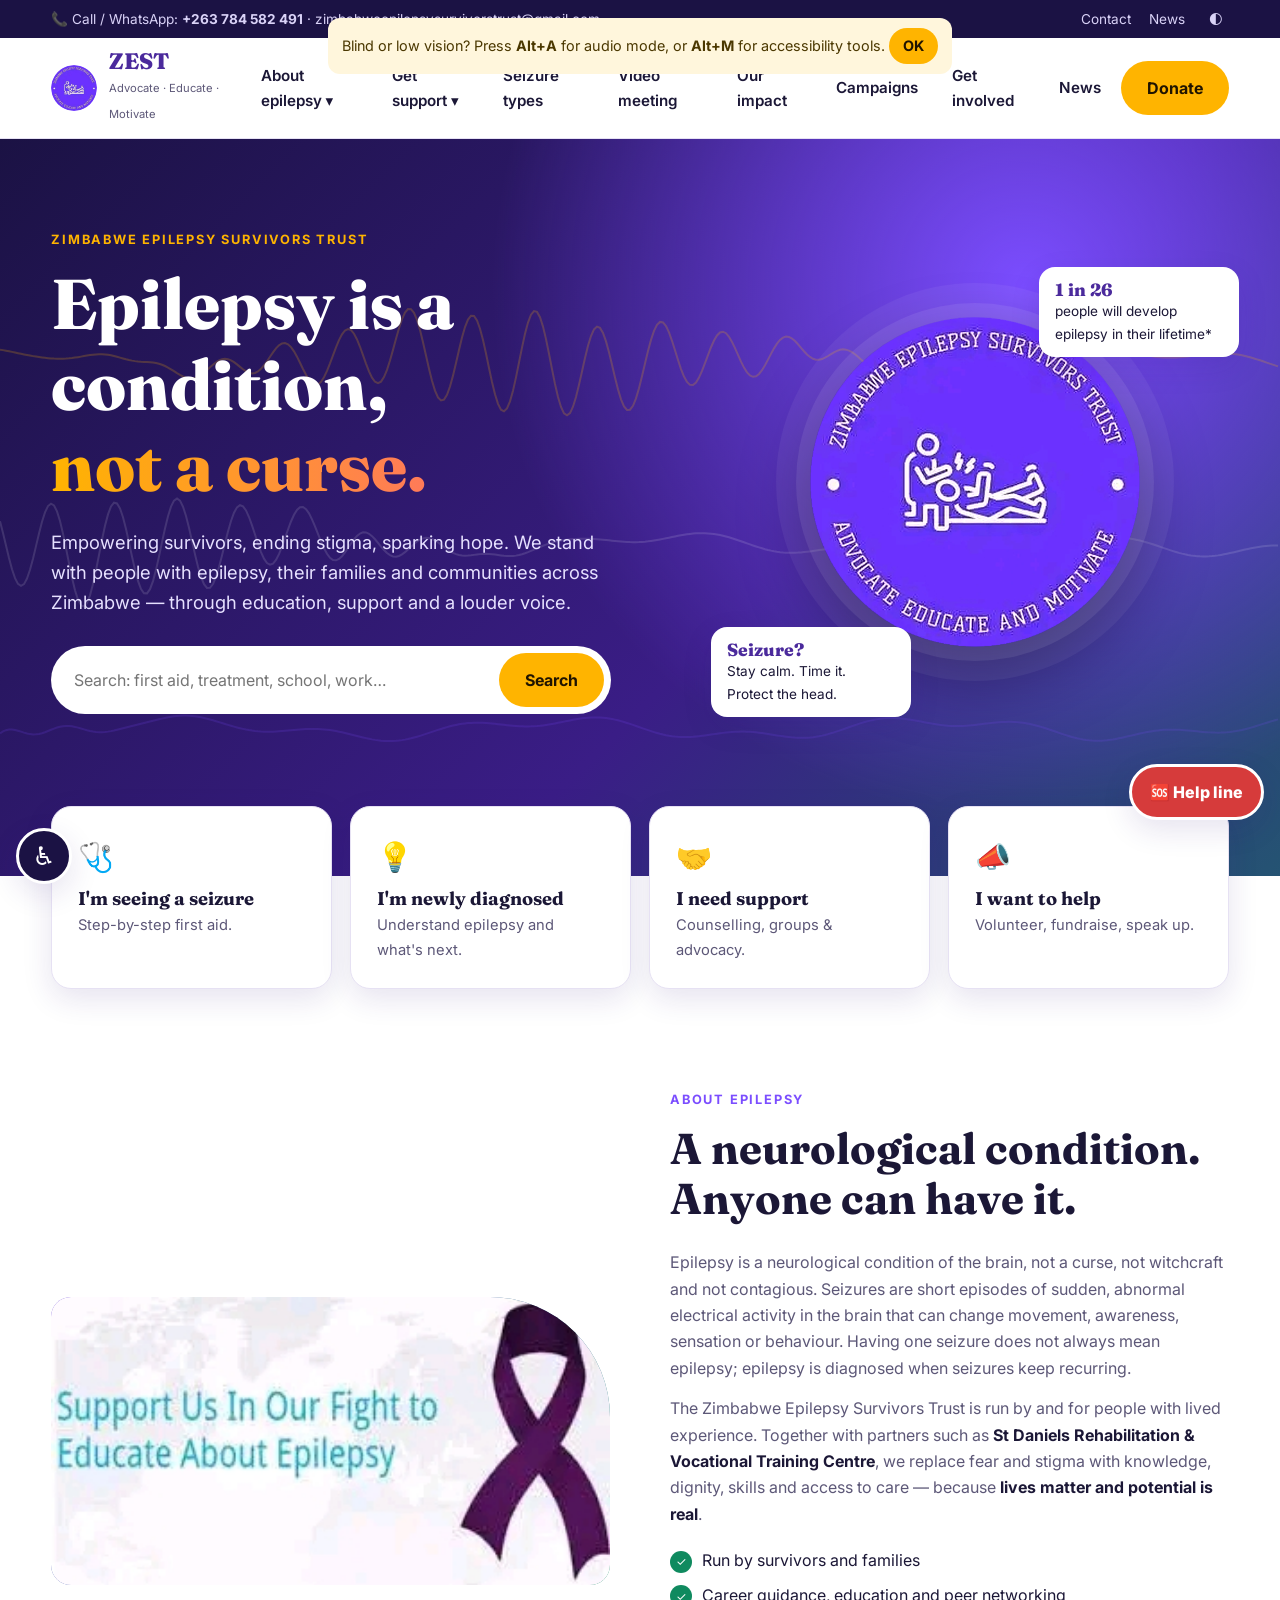
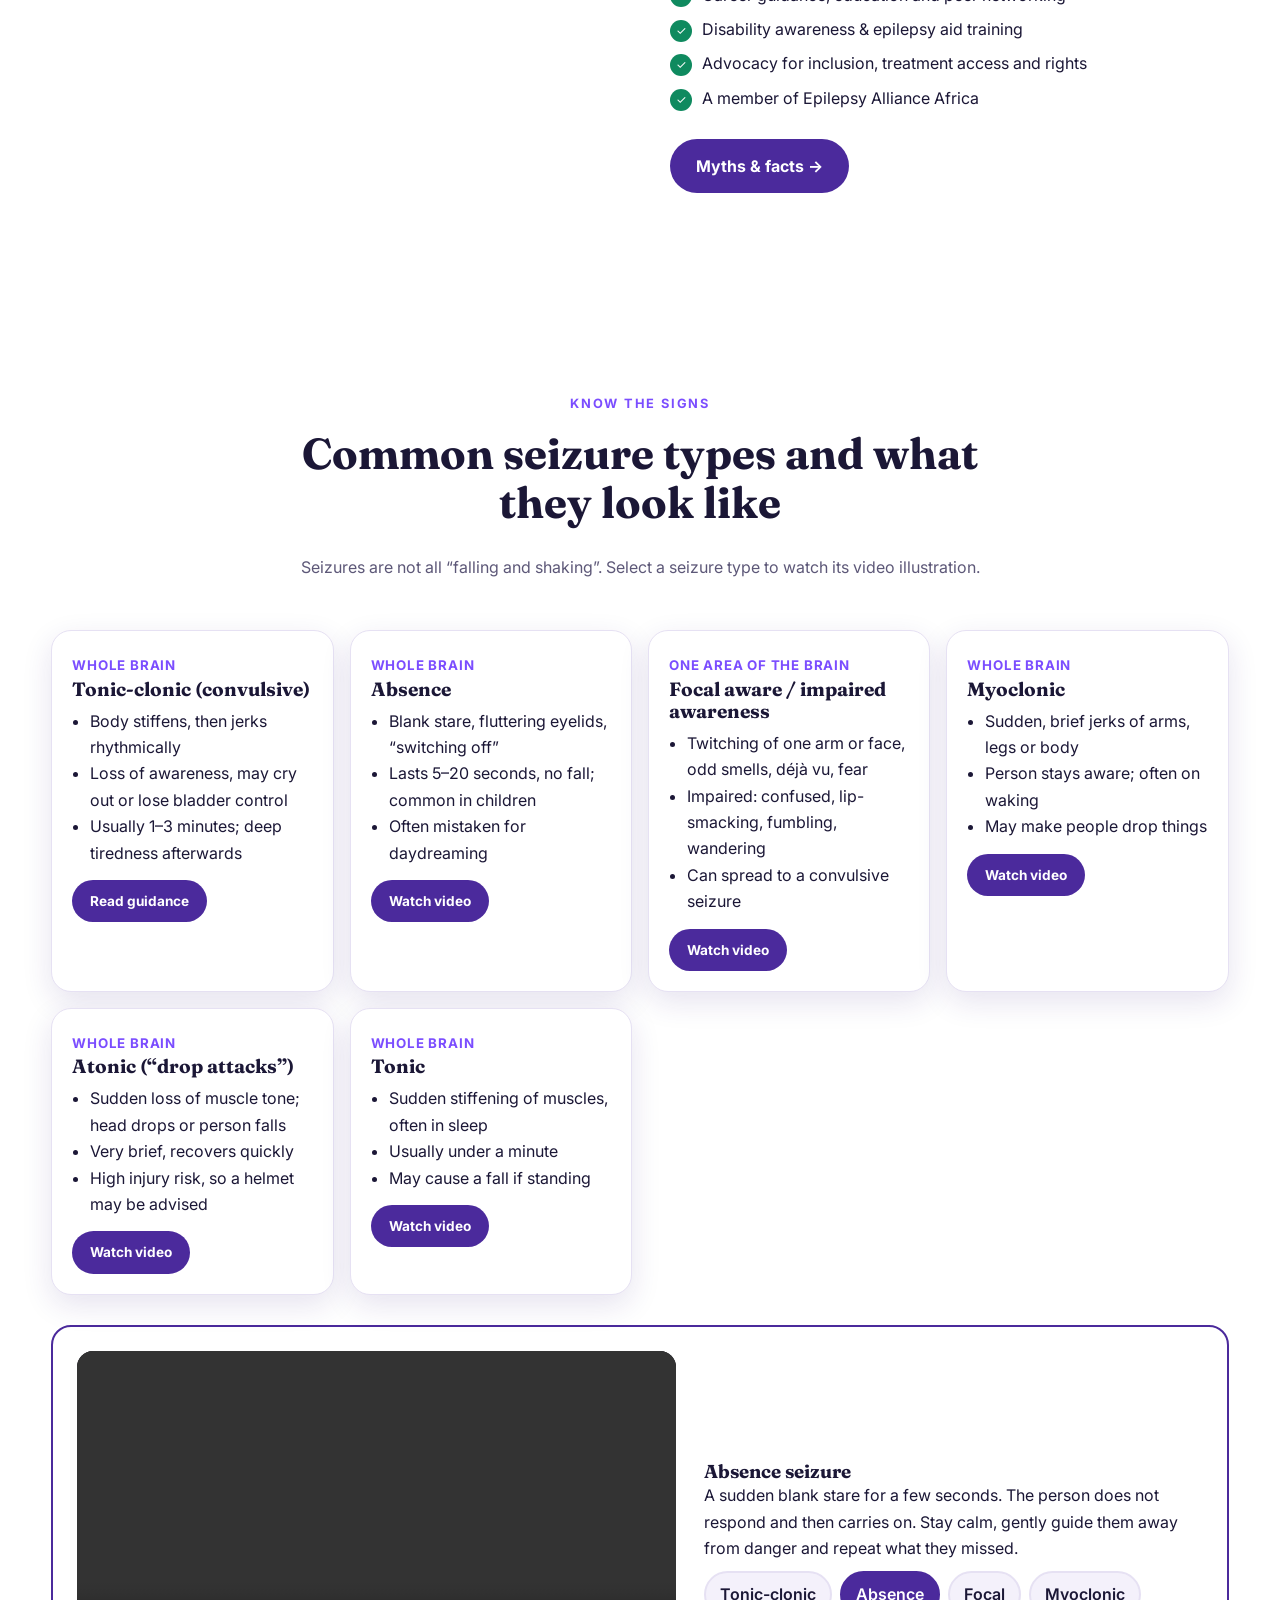
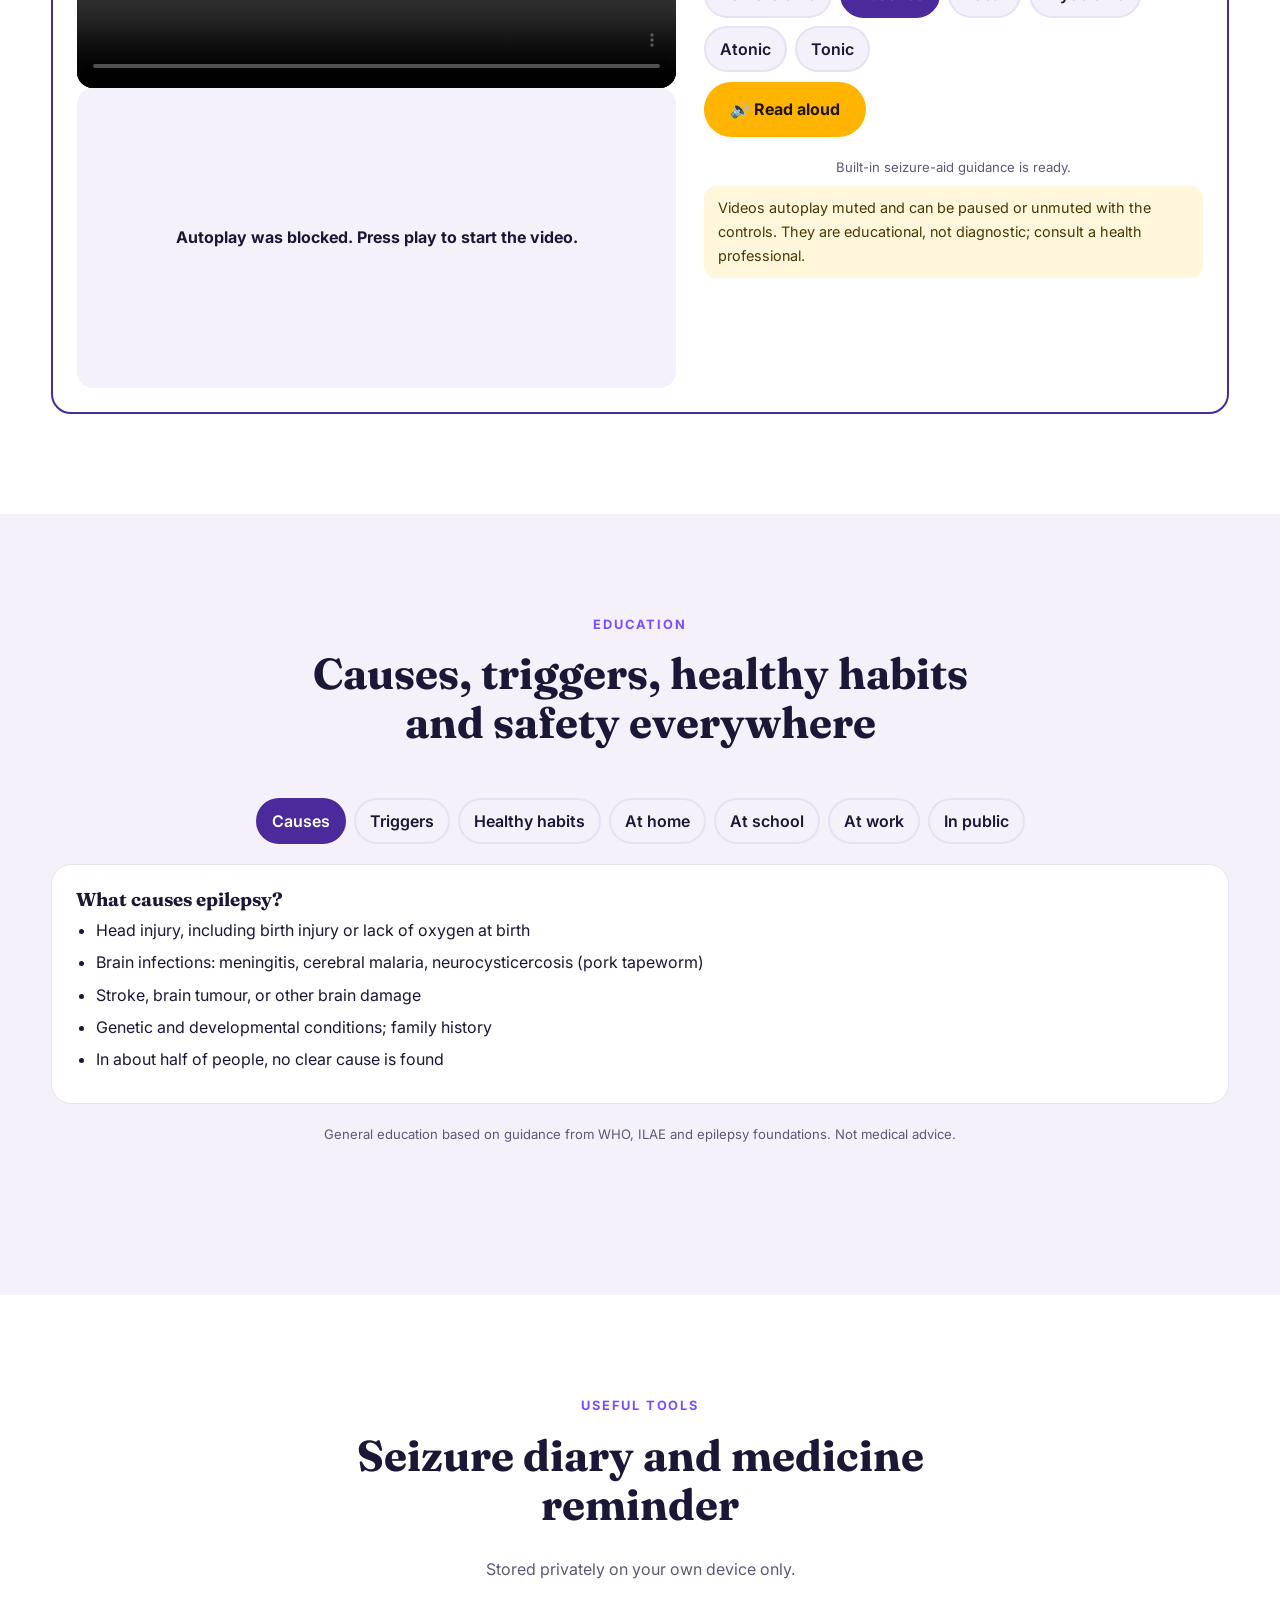
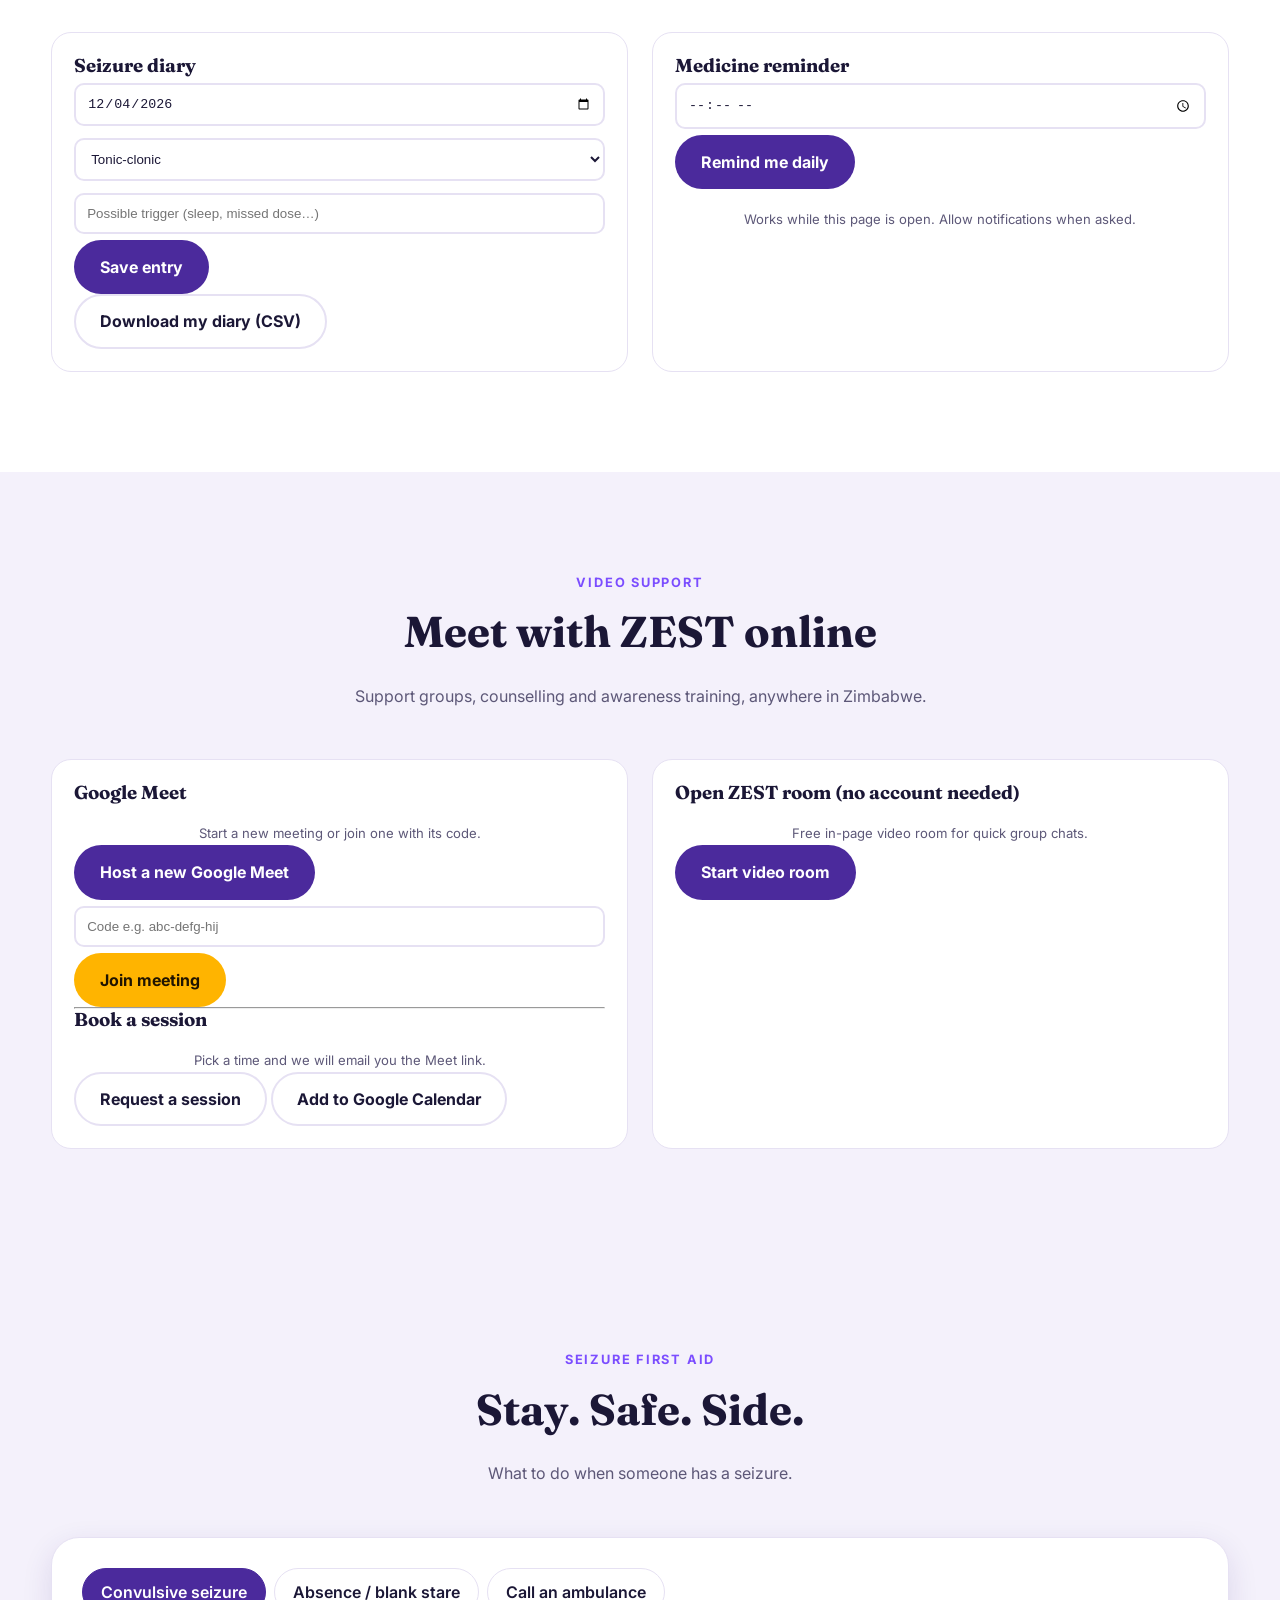
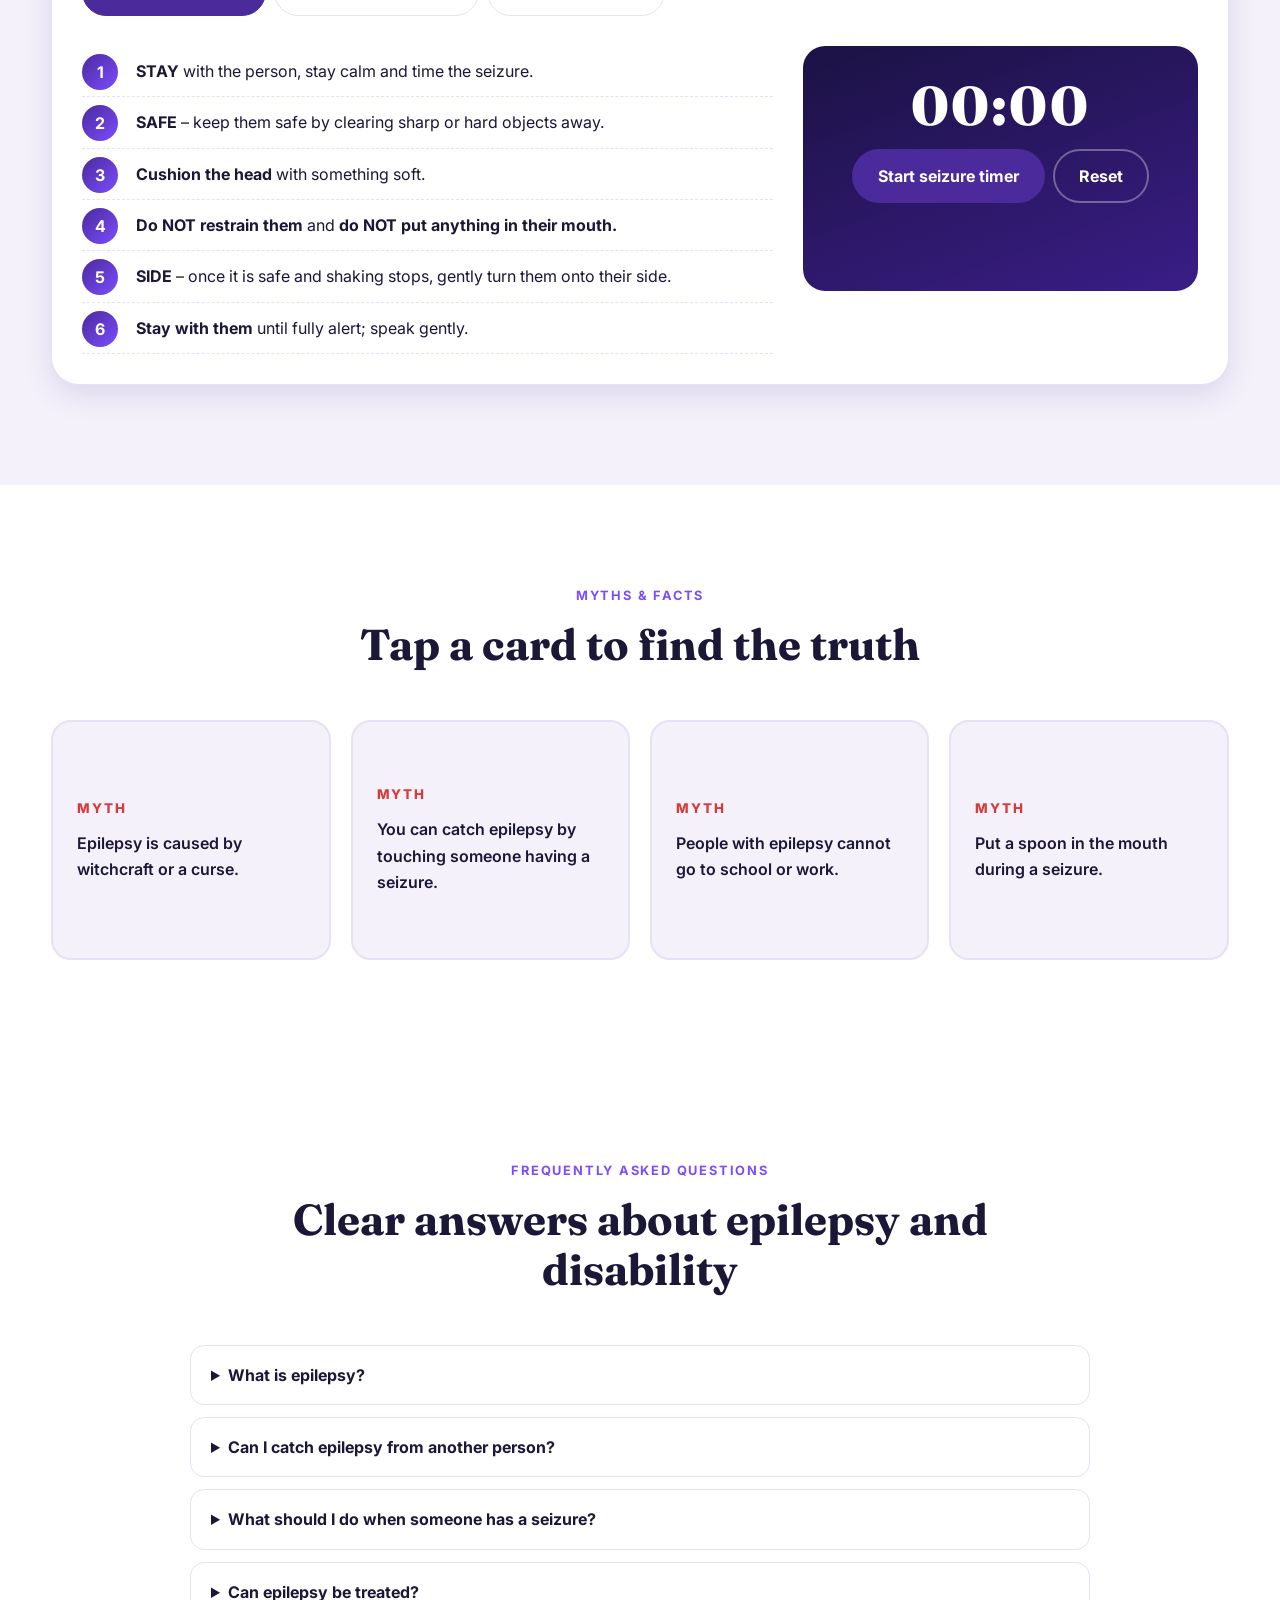
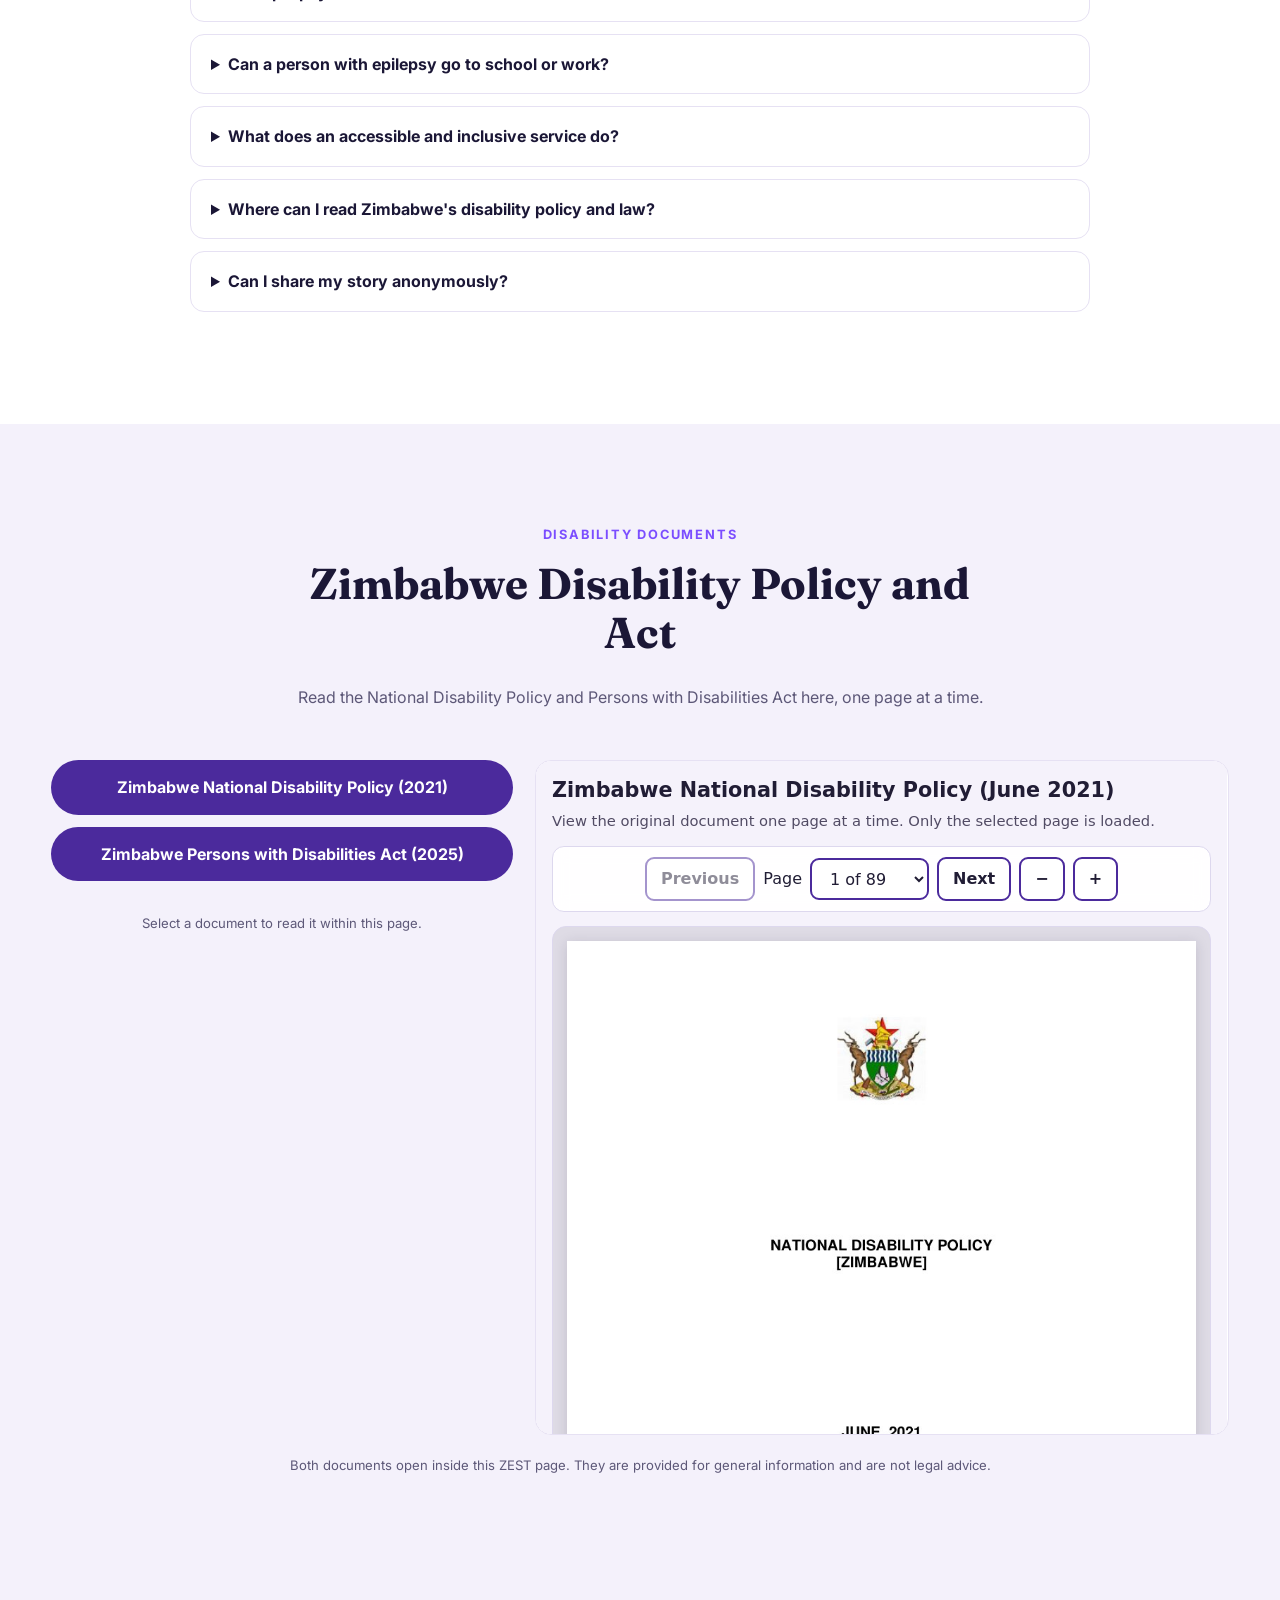
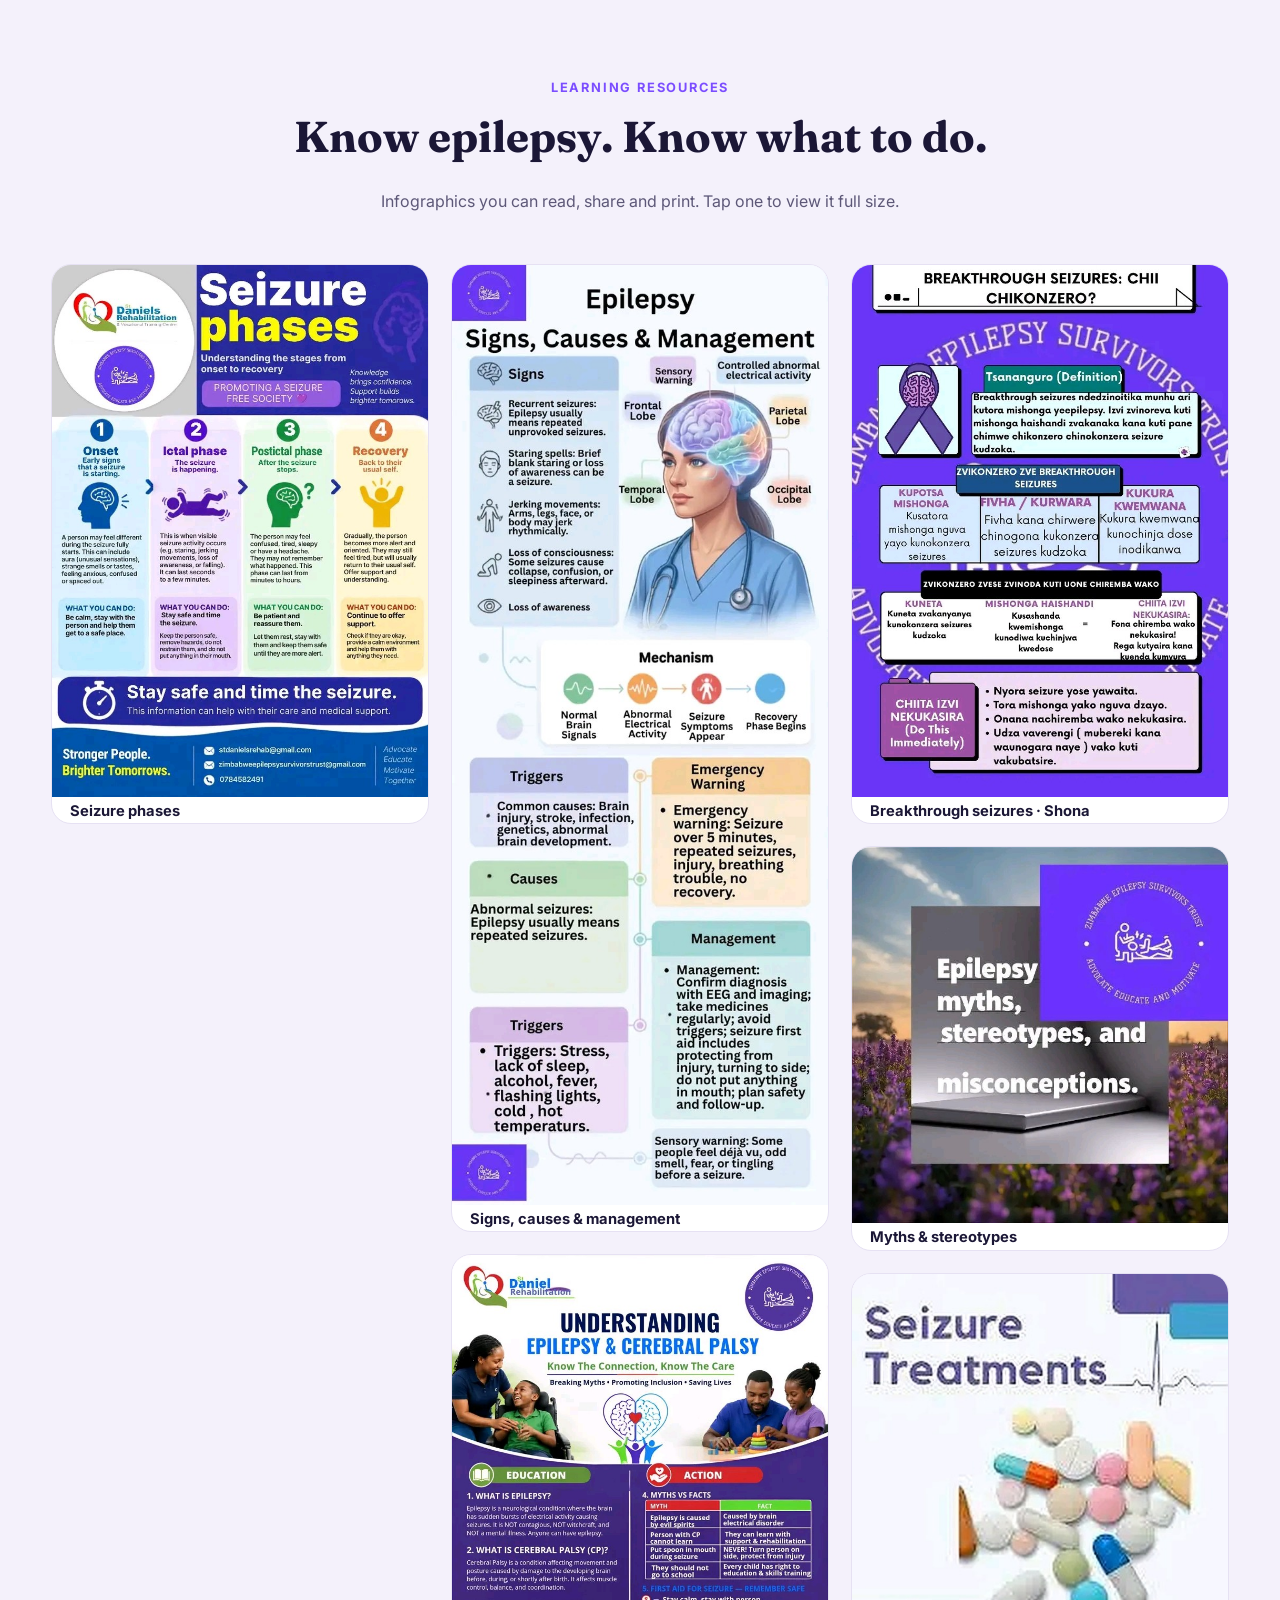
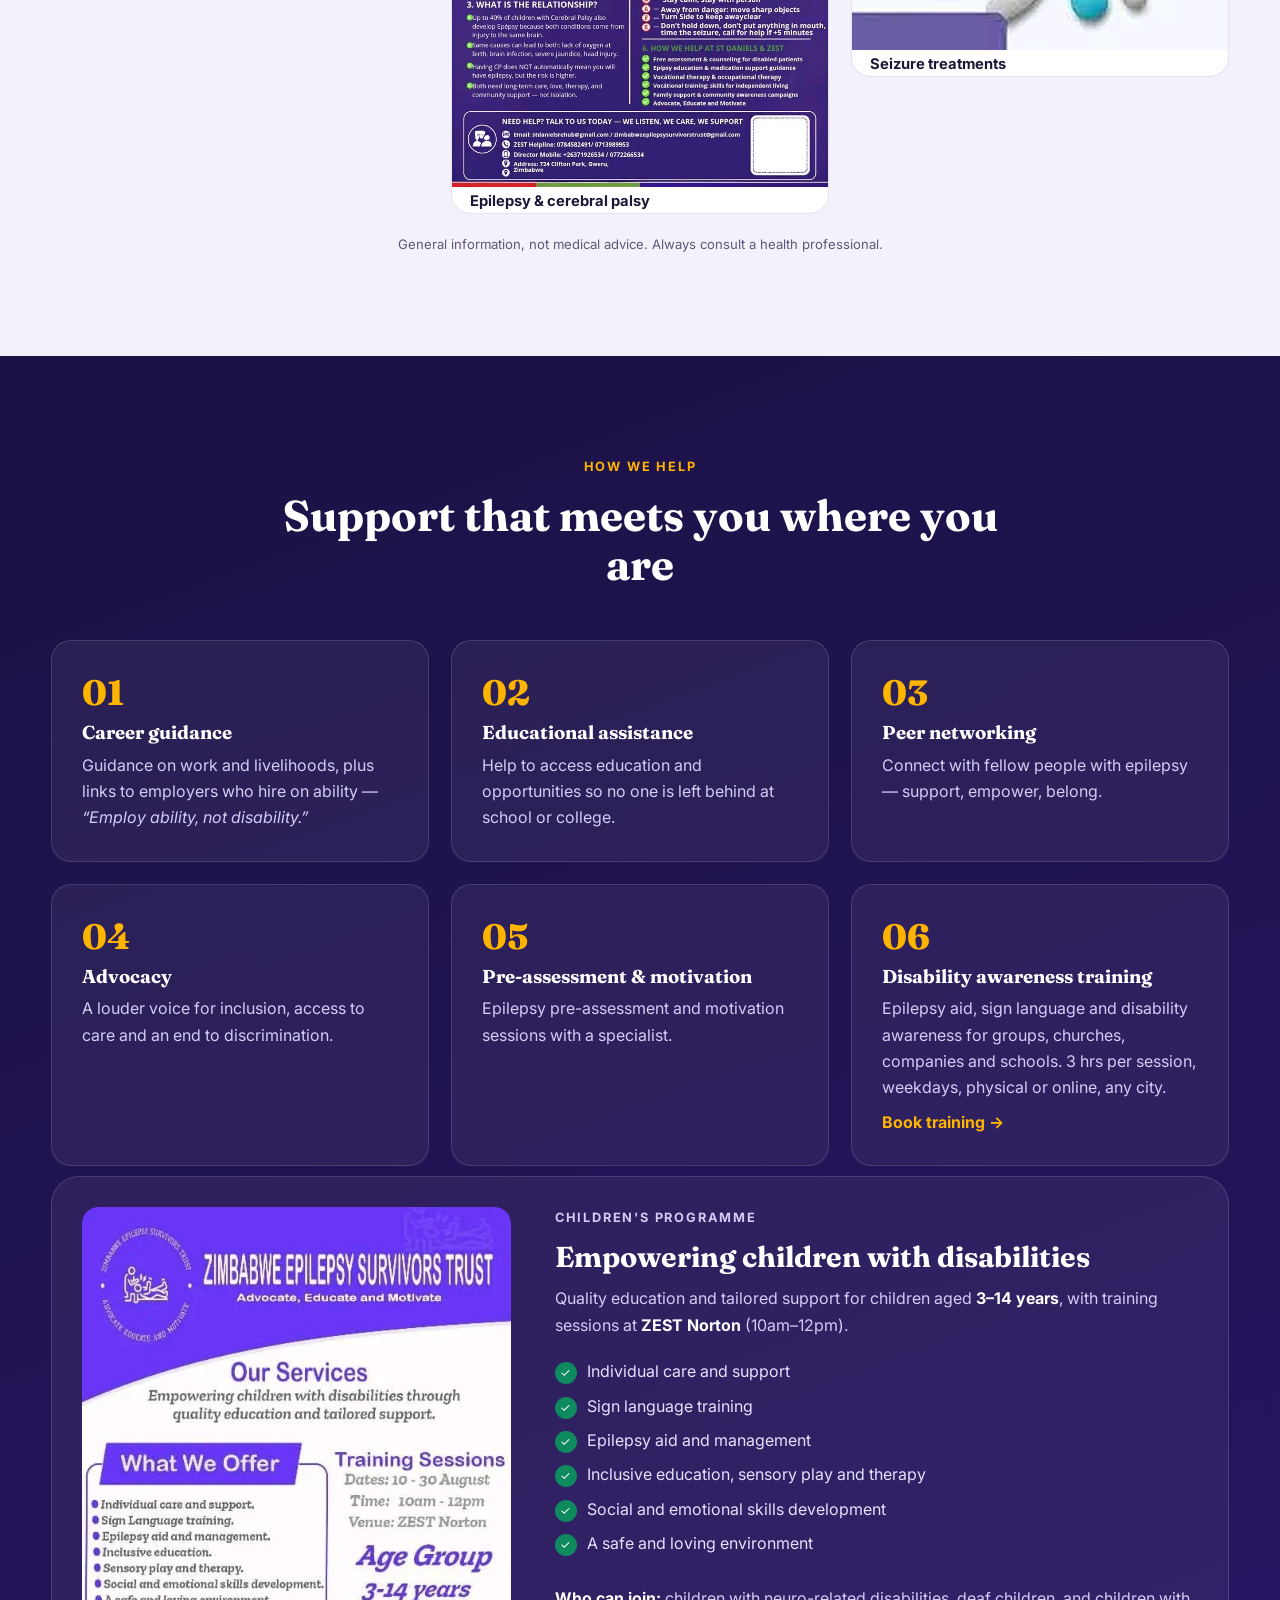
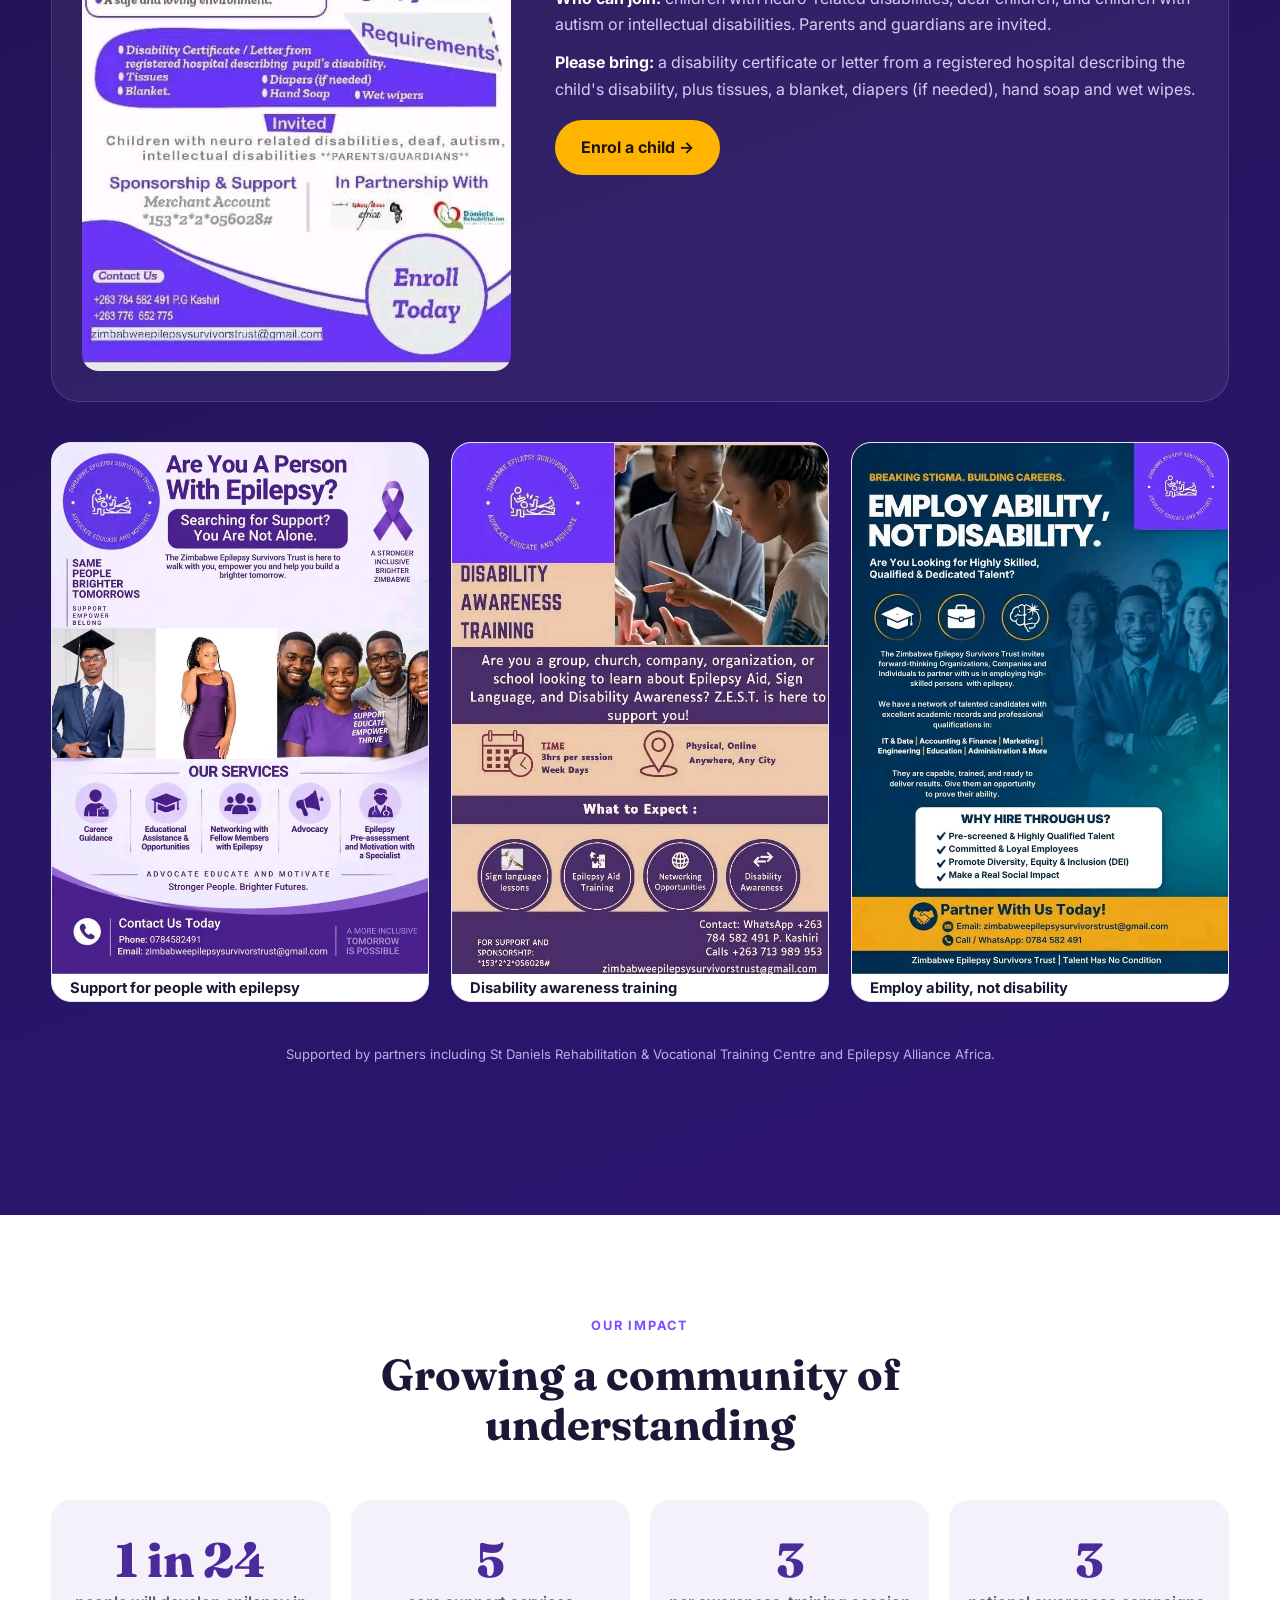
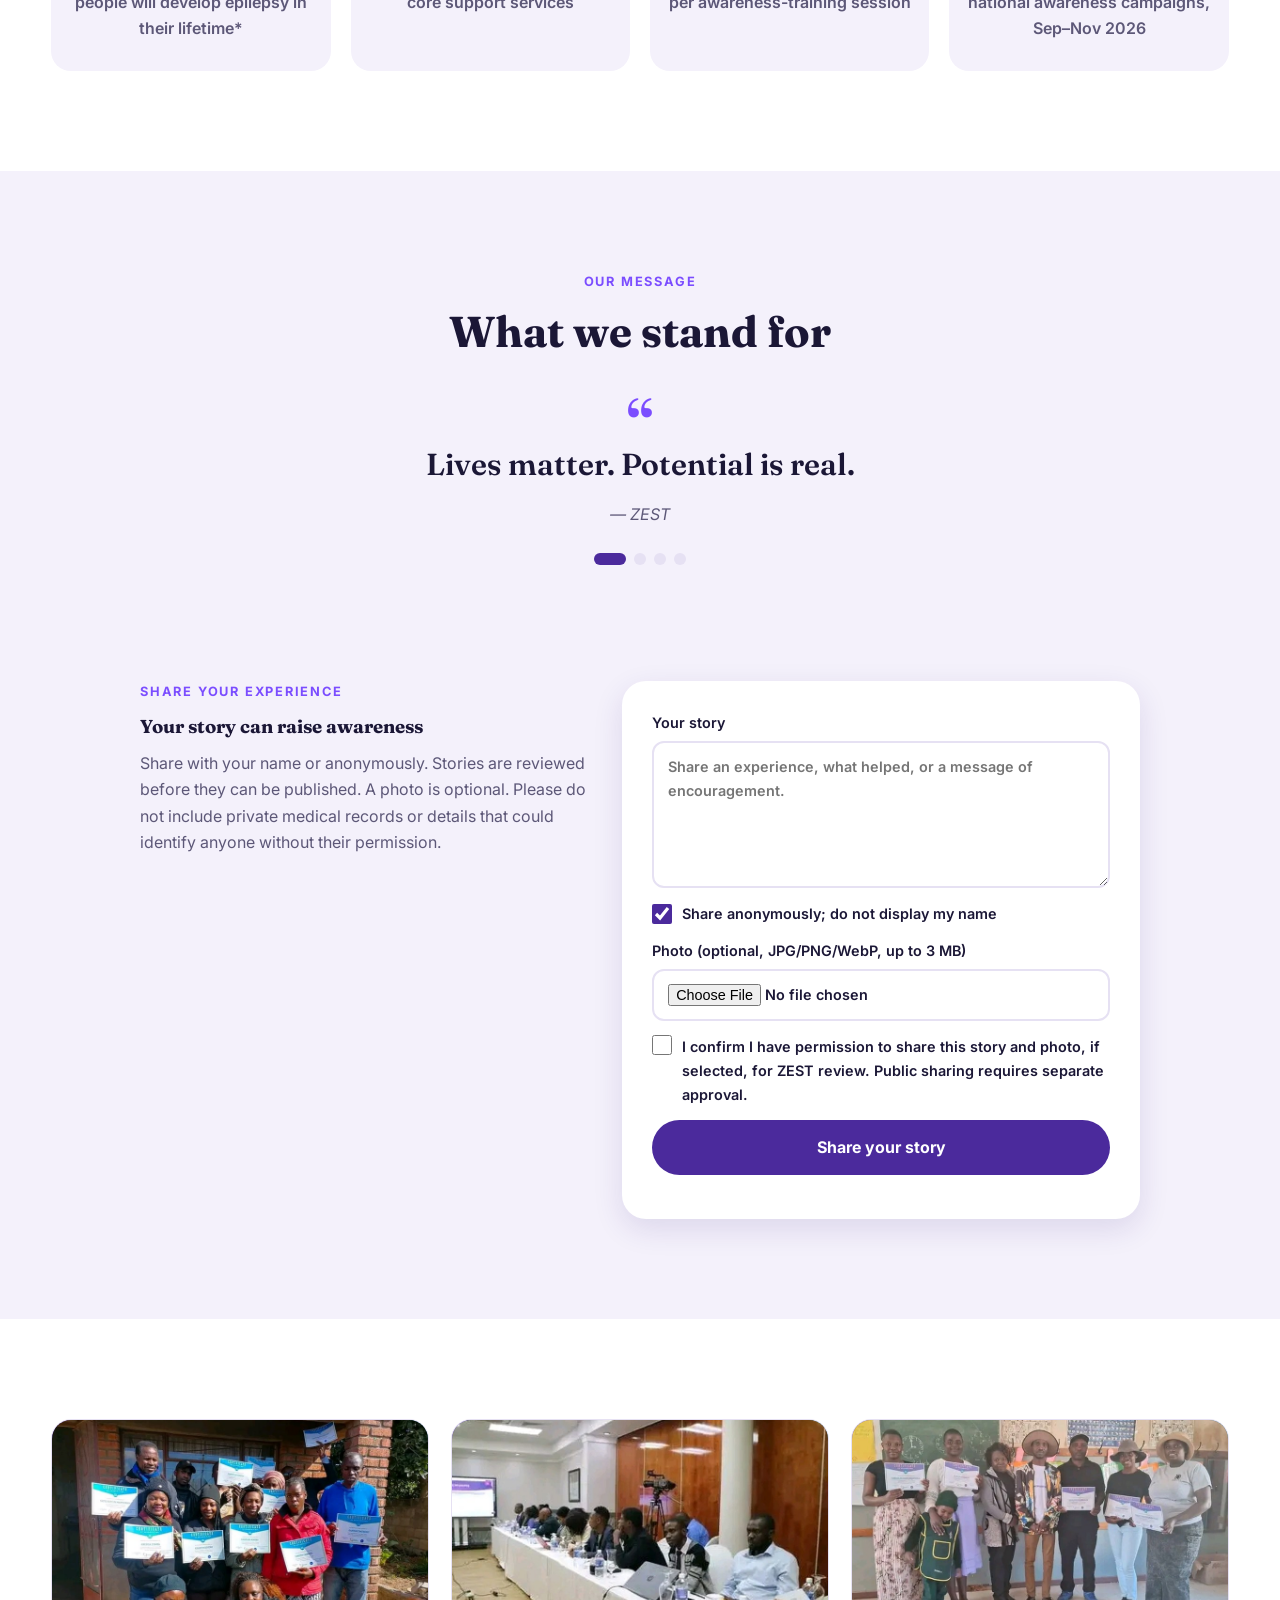
<file: index.html>
<!DOCTYPE html>
<html lang="en">
<head>
<meta charset="UTF-8">
<meta name="viewport" content="width=device-width, initial-scale=1">
<title>ZEST – Zimbabwe Epilepsy Survivors Trust</title>
<meta name="description" content="Zimbabwe Epilepsy Survivors Trust (ZEST): information, support and advocacy for people with epilepsy and disabilities in Zimbabwe.">
<meta name="theme-color" content="#4b2a9c">
<meta property="og:type" content="website">
<meta property="og:title" content="ZEST – Zimbabwe Epilepsy Survivors Trust">
<meta property="og:description" content="Empowering Survivors, Ending Stigma, Sparking Hope. Advocate · Educate · Motivate.">
<meta property="og:image" content="images/og-image.png">
<link rel="icon" type="image/png" sizes="32x32" href="images/favicon-32.png">
<link rel="apple-touch-icon" href="images/apple-touch-icon.png">
<link rel="preconnect" href="https://fonts.googleapis.com">
<link rel="preconnect" href="https://fonts.gstatic.com" crossorigin>
<link href="https://fonts.googleapis.com/css2?family=Fraunces:opsz,wght@9..144,600;9..144,800&family=Inter:wght@400;500;600;700&display=swap" rel="stylesheet">
<link rel="stylesheet" href="css/style.css">
<link rel="stylesheet" href="css/inclusive.css">
</head>
<body>
<a class="skip" href="#main">Skip to content</a>

<!-- Utility bar -->
<div class="utility">
  <div class="wrap utility-in">
    <span>📞 Call / WhatsApp: <a href="tel:+263784582491"><strong>+263 784 582 491</strong></a> · <a href="mailto:zimbabweepilepsysurvivorstrust@gmail.com">zimbabweepilepsysurvivorstrust@gmail.com</a></span>
    <nav aria-label="Utility">
      <a href="#contact">Contact</a>
      <a href="#news">News</a>
      <button id="themeBtn" aria-label="Toggle dark mode">🌓</button>
    </nav>
  </div>
</div>

<!-- Header -->
<header class="site-header" id="top">
  <div class="wrap head-in">
    <a href="#top" class="brand" aria-label="ZEST home">
      <img src="images/logo.png" alt="ZEST logo" class="brand-logo" onerror="this.replaceWith(Object.assign(document.createElement('span'),{className:'brand-mark',textContent:'Z'}))">
      <span class="brand-text"><b>ZEST</b><small>Advocate · Educate · Motivate</small></span>
    </a>
    <button class="burger" id="burger" aria-label="Menu" aria-expanded="false"><span></span><span></span><span></span></button>
    <nav class="main-nav" id="mainNav" aria-label="Main">
      <ul>
        <li class="has-sub"><a href="#about">About epilepsy ▾</a>
          <div class="sub">
            <a href="#firstaid">Seizure first aid</a>
            <a href="#myths">Myths &amp; facts</a>
            <a href="#resources">Learning resources</a>
            <a href="#stories">Share your story</a>
            <a href="#faqs">FAQs</a>
            <a href="#disability-resources">Disability documents</a>
            <a href="#about">What is epilepsy?</a>
          </div></li>
        <li class="has-sub"><a href="#services">Get support ▾</a>
          <div class="sub">
            <a href="#services">Our services</a>
            <a href="#stories">Our message</a>
            <a href="#contact">Talk to us</a>
          </div></li>
        <li><a href="#types">Seizure types</a></li>
        <li><a href="#meet">Video meeting</a></li>
        <li><a href="#impact">Our impact</a></li>
        <li><a href="#campaigns">Campaigns</a></li>
        <li><a href="#involved">Get involved</a></li>
        <li><a href="#news">News</a></li>
        <li><a class="btn btn-gold" href="#donate">Donate</a></li>
      </ul>
    </nav>
  </div>
</header>

<main id="main">

<!-- Hero -->
<section class="hero">
  <canvas id="eeg" aria-hidden="true"></canvas>
  <div class="wrap hero-in">
    <div class="hero-copy reveal">
      <p class="eyebrow">Zimbabwe Epilepsy Survivors Trust</p>
      <h1>Epilepsy is a condition,<br><span class="grad">not a curse.</span></h1>
      <p class="lead">Empowering survivors, ending stigma, sparking hope. We stand with people with epilepsy, their families and communities across Zimbabwe — through education, support and a louder voice.</p>
      <form class="hero-search" role="search" id="searchForm">
        <input type="search" id="searchInput" placeholder="Search: first aid, treatment, school, work…" aria-label="Search the site">
        <button class="btn btn-gold" type="submit">Search</button>
      </form>
      <p id="searchMsg" class="search-msg" role="status"></p>
    </div>
    <div class="hero-visual reveal">
      <div class="hero-logo"><img src="images/hero-logo.png" alt="Zimbabwe Epilepsy Survivors Trust logo: Advocate, Educate and Motivate" width="600" height="600"></div>
      <div class="float-card c1"><b>Seizure?</b><span>Stay calm. Time it. Protect the head.</span></div>
      <div class="float-card c2"><b>1 in 26</b><span>people will develop epilepsy in their lifetime*</span></div>
    </div>
  </div>
</section>

<!-- Quick help cards -->
<section class="quick wrap">
  <a class="qcard reveal" href="#firstaid"><span class="ico">🩺</span><h3>I'm seeing a seizure</h3><p>Step-by-step first aid.</p></a>
  <a class="qcard reveal" href="#about"><span class="ico">💡</span><h3>I'm newly diagnosed</h3><p>Understand epilepsy and what's next.</p></a>
  <a class="qcard reveal" href="#services"><span class="ico">🤝</span><h3>I need support</h3><p>Counselling, groups &amp; advocacy.</p></a>
  <a class="qcard reveal" href="#involved"><span class="ico">📣</span><h3>I want to help</h3><p>Volunteer, fundraise, speak up.</p></a>
</section>

<!-- About -->
<section class="section" id="about">
  <div class="wrap split">
    <div class="photo-slot about-photo reveal">
      <img src="images/about.jpg" alt="Epilepsy awareness banner inviting support for epilepsy education, with a purple ribbon" onerror="this.remove()">
      <span class="slot-hint">Add <code>images/about.jpg</code></span>
    </div>
    <div class="reveal">
      <p class="eyebrow dark">About epilepsy</p>
      <h2>A neurological condition. Anyone can have it.</h2>
      <p>Epilepsy is a neurological condition of the brain, not a curse, not witchcraft and not contagious. Seizures are short episodes of sudden, abnormal electrical activity in the brain that can change movement, awareness, sensation or behaviour. Having one seizure does not always mean epilepsy; epilepsy is diagnosed when seizures keep recurring.</p>
      <p>The Zimbabwe Epilepsy Survivors Trust is run by and for people with lived experience. Together with partners such as <strong>St Daniels Rehabilitation &amp; Vocational Training Centre</strong>, we replace fear and stigma with knowledge, dignity, skills and access to care — because <strong>lives matter and potential is real</strong>.</p>
      <ul class="ticks">
        <li>Run by survivors and families</li>
        <li>Career guidance, education and peer networking</li>
        <li>Disability awareness &amp; epilepsy aid training</li>
        <li>Advocacy for inclusion, treatment access and rights</li>
        <li>A member of Epilepsy Alliance Africa</li>
      </ul>
      <a class="btn btn-primary" href="#myths">Myths &amp; facts →</a>
    </div>
  </div>
</section>


<!-- Seizure types -->
<section class="section" id="types"><div class="wrap">
<div class="center reveal"><p class="eyebrow dark">Know the signs</p><h2>Common seizure types and what they look like</h2><p>Seizures are not all “falling and shaking”. Select a seizure type to watch its video illustration.</p></div>
<div class="types">
<article class="tcard"><small>Whole brain</small><h3>Tonic-clonic (convulsive)</h3><ul><li>Body stiffens, then jerks rhythmically</li><li>Loss of awareness, may cry out or lose bladder control</li><li>Usually 1–3 minutes; deep tiredness afterwards</li></ul><button class="btn btn-primary" data-demo="tc">Read guidance</button></article>
<article class="tcard"><small>Whole brain</small><h3>Absence</h3><ul><li>Blank stare, fluttering eyelids, “switching off”</li><li>Lasts 5–20 seconds, no fall; common in children</li><li>Often mistaken for daydreaming</li></ul><button class="btn btn-primary" data-demo="ab">Watch video</button></article>
<article class="tcard"><small>One area of the brain</small><h3>Focal aware / impaired awareness</h3><ul><li>Twitching of one arm or face, odd smells, déjà vu, fear</li><li>Impaired: confused, lip-smacking, fumbling, wandering</li><li>Can spread to a convulsive seizure</li></ul><button class="btn btn-primary" data-demo="fa">Watch video</button></article>
<article class="tcard"><small>Whole brain</small><h3>Myoclonic</h3><ul><li>Sudden, brief jerks of arms, legs or body</li><li>Person stays aware; often on waking</li><li>May make people drop things</li></ul><button class="btn btn-primary" data-demo="my">Watch video</button></article>
<article class="tcard"><small>Whole brain</small><h3>Atonic (“drop attacks”)</h3><ul><li>Sudden loss of muscle tone; head drops or person falls</li><li>Very brief, recovers quickly</li><li>High injury risk, so a helmet may be advised</li></ul><button class="btn btn-primary" data-demo="at">Watch video</button></article>
<article class="tcard"><small>Whole brain</small><h3>Tonic</h3><ul><li>Sudden stiffening of muscles, often in sleep</li><li>Usually under a minute</li><li>May cause a fall if standing</li></ul><button class="btn btn-primary" data-demo="to">Watch video</button></article>
</div>
<div class="demo reveal"><div class="demo-video-wrap"><video id="stage" controls autoplay muted loop playsinline preload="auto" aria-label="Autoplaying seizure video illustration"></video><p id="demoVideoFallback" class="demo-video-fallback" role="status" hidden></p></div>
<div><h3 id="demoTitle">Choose a seizure type</h3><p id="demoText" aria-live="polite">Select a type below to see how it appears and what a bystander should do.</p>
<div class="demo-tabs" id="demoTabs"><button data-demo="tc">Tonic-clonic</button><button data-demo="ab">Absence</button><button data-demo="fa">Focal</button><button data-demo="my">Myoclonic</button><button data-demo="at">Atonic</button><button data-demo="to">Tonic</button></div>
<button class="btn btn-gold" id="demoRead">🔊 Read aloud</button><p id="demoStatus" class="small" role="status" aria-live="polite">Choose a seizure type to read its first-aid guidance.</p><p class="calm">Videos autoplay muted and can be paused or unmuted with the controls. They are educational, not diagnostic; consult a health professional.</p></div></div>
</div></section>

<!-- Learn -->
<section class="section tint" id="learn"><div class="wrap">
<div class="center reveal"><p class="eyebrow dark">Education</p><h2>Causes, triggers, healthy habits and safety everywhere</h2></div>
<div class="ltabs" role="tablist" id="ltabs"><button class="on" data-l="0">Causes</button><button data-l="1">Triggers</button><button data-l="2">Healthy habits</button><button data-l="3">At home</button><button data-l="4">At school</button><button data-l="5">At work</button><button data-l="6">In public</button></div>
<div class="lpanel on"><h3>What causes epilepsy?</h3><ul><li>Head injury, including birth injury or lack of oxygen at birth</li><li>Brain infections: meningitis, cerebral malaria, neurocysticercosis (pork tapeworm)</li><li>Stroke, brain tumour, or other brain damage</li><li>Genetic and developmental conditions; family history</li><li>In about half of people, no clear cause is found</li></ul></div>
<div class="lpanel"><h3>Common seizure triggers</h3><ul><li>Missed medication (the most common cause of breakthrough seizures)</li><li>Lack of sleep and exhaustion</li><li>Stress, strong emotions, illness or fever</li><li>Alcohol, drugs and withdrawal</li><li>Flashing lights (only some people, “photosensitive epilepsy”)</li><li>Missed meals, dehydration; hormonal changes for some women</li></ul><p class="calm">Triggers differ for each person. A diary helps find yours (see the Seizure diary below).</p></div>
<div class="lpanel"><h3>Habits that support seizure control</h3><ul><li>Take medicine at the same time every day; never stop suddenly</li><li>Sleep 7–9 hours and keep regular hours</li><li>Eat regular meals and drink water</li><li>Manage stress: talk, pray, walk, breathe</li><li>Avoid alcohol and drugs; attend clinic reviews</li><li>Never swim, cook on open fire or climb alone unless a doctor says it is safe</li></ul></div>
<div class="lpanel"><h3>Seizure at home</h3><ul><li>Cushion the head, clear hard objects, time it</li><li>Keep cooking fires and boiling water away from the person; use raised cooking stands where possible</li><li>Prefer showers to baths; keep bathroom doors unlocked</li><li>Family members should learn first aid and keep medicine visible</li></ul></div>
<div class="lpanel"><h3>Seizure at school</h3><ul><li>Teachers: stay, time it, protect the head, turn on the side after shaking</li><li>Do not send the child home alone; let them rest afterwards</li><li>Share a care plan with the school; classmates should be taught it is not contagious</li><li>Allow catch-up on missed lessons and exams</li></ul></div>
<div class="lpanel"><h3>Seizure at work</h3><ul><li>Employers: know first aid, keep a calm space to rest</li><li>Guard people away from machines, heights and heat during a seizure</li><li>Colleagues should not restrain or give food or drink until fully alert</li><li>Epilepsy is not a reason for dismissal: make reasonable adjustments</li></ul></div>
<div class="lpanel"><h3>Seizure in public</h3><ul><li>Move the crowd back; ask someone to call for help if needed</li><li>Keep away from roads, water, crowds and sharp objects</li><li>Do not give food, drink or tablets until fully awake</li><li>Call an ambulance if over 5 minutes, repeated, injured, or first seizure</li><li>Stay until the person is fully alert; speak kindly</li></ul></div>
<p class="small center">General education based on guidance from WHO, ILAE and epilepsy foundations. Not medical advice.</p>
</div></section>

<!-- Tools -->
<section class="section" id="tools"><div class="wrap">
<div class="center reveal"><p class="eyebrow dark">Useful tools</p><h2>Seizure diary and medicine reminder</h2><p>Stored privately on your own device only.</p></div>
<div class="meet"><div class="box"><h3>Seizure diary</h3><form id="diaryForm"><input type="date" id="dDate" aria-label="Date" required><select id="dType" aria-label="Type"><option>Tonic-clonic</option><option>Absence</option><option>Focal</option><option>Myoclonic</option><option>Atonic</option><option>Tonic</option></select><input id="dTrig" placeholder="Possible trigger (sleep, missed dose…)" maxlength="80"><button class="btn btn-primary">Save entry</button></form><ul id="diaryList"></ul><button class="btn btn-ghost" id="diaryDl">Download my diary (CSV)</button></div>
<div class="box"><h3>Medicine reminder</h3><input type="time" id="medTime" aria-label="Time"><button class="btn btn-primary" id="medSet">Remind me daily</button><p class="small" id="medMsg" role="status">Works while this page is open. Allow notifications when asked.</p></div></div>
</div></section>

<!-- Meet -->
<section class="section tint" id="meet"><div class="wrap">
<div class="center reveal"><p class="eyebrow dark">Video support</p><h2>Meet with ZEST online</h2><p>Support groups, counselling and awareness training, anywhere in Zimbabwe.</p></div>
<div class="meet"><div class="box"><h3>Google Meet</h3><p class="small">Start a new meeting or join one with its code.</p><a class="btn btn-primary" href="https://meet.new" target="_blank" rel="noopener">Host a new Google Meet</a>
<input id="meetCode" placeholder="Code e.g. abc-defg-hij" aria-label="Meeting code"><button class="btn btn-gold" id="meetJoin">Join meeting</button>
<hr><h3>Book a session</h3><p class="small">Pick a time and we will email you the Meet link.</p><a class="btn btn-ghost" href="#contact" data-enquiry="training">Request a session</a>
<a class="btn btn-ghost" id="calLink" target="_blank" rel="noopener" href="#">Add to Google Calendar</a></div>
<div class="box"><h3>Open ZEST room (no account needed)</h3><p class="small">Free in-page video room for quick group chats.</p><button class="btn btn-primary" id="jitsiBtn">Start video room</button><div id="jitsi" hidden></div></div></div>
</div></section>

<!-- First aid -->
<section class="section tint" id="firstaid">
  <div class="wrap">
    <div class="center reveal">
      <p class="eyebrow dark">Seizure first aid</p>
      <h2>Stay. Safe. Side.</h2>
      <p>What to do when someone has a seizure.</p>
    </div>
    <div class="aid reveal">
      <div class="aid-tabs" role="tablist">
        <button role="tab" class="on" data-t="0">Convulsive seizure</button>
        <button role="tab" data-t="1">Absence / blank stare</button>
        <button role="tab" data-t="2">Call an ambulance</button>
      </div>
      <div class="aid-panel on" role="tabpanel">
        <ol class="steps">
          <li><b>STAY</b> with the person, stay calm and time the seizure.</li>
          <li><b>SAFE</b> – keep them safe by clearing sharp or hard objects away.</li>
          <li><b>Cushion the head</b> with something soft.</li>
          <li><b>Do NOT restrain them</b> and <b>do NOT put anything in their mouth.</b></li>
          <li><b>SIDE</b> – once it is safe and shaking stops, gently turn them onto their side.</li>
          <li><b>Stay with them</b> until fully alert; speak gently.</li>
        </ol>
      </div>
      <div class="aid-panel" role="tabpanel">
        <ol class="steps">
          <li><b>Stay with the person</b> and speak calmly.</li>
          <li><b>Guide them away from danger</b> (roads, water, heat).</li>
          <li><b>Don't restrain</b> them or shout.</li>
          <li><b>Reassure</b> them as they come round; explain what happened.</li>
        </ol>
      </div>
      <div class="aid-panel" role="tabpanel">
        <ul class="steps alert">
          <li>A seizure lasts <b>longer than 5 minutes</b></li>
          <li>One seizure follows another without recovery</li>
          <li>The person is injured, pregnant, or has trouble breathing</li>
          <li>It is their <b>first ever</b> seizure</li>
        </ul>
        <p class="note">Get to the nearest clinic or hospital as soon as possible.</p>
      </div>
      <div class="timer">
        <div class="timer-num" id="tnum">00:00</div>
        <div class="timer-btns">
          <button class="btn btn-primary" id="tstart">Start seizure timer</button>
          <button class="btn btn-ghost" id="treset">Reset</button>
        </div>
        <p id="tmsg" class="tmsg"></p>
      </div>
    </div>
  </div>
</section>

<!-- Myths -->
<section class="section" id="myths">
  <div class="wrap">
    <div class="center reveal">
      <p class="eyebrow dark">Myths &amp; facts</p>
      <h2>Tap a card to find the truth</h2>
    </div>
    <div class="flips">
      <button class="flip reveal"><span class="f-in"><span class="f-front"><small>MYTH</small>Epilepsy is caused by witchcraft or a curse.</span><span class="f-back"><small>FACT</small>Epilepsy is a neurological condition managed and controlled by various medication.</span></span></button>
      <button class="flip reveal"><span class="f-in"><span class="f-front"><small>MYTH</small>You can catch epilepsy by touching someone having a seizure.</span><span class="f-back"><small>FACT</small>It is not contagious. Helping safely is always right.</span></span></button>
      <button class="flip reveal"><span class="f-in"><span class="f-front"><small>MYTH</small>People with epilepsy cannot go to school or work.</span><span class="f-back"><small>FACT</small>With support, most people learn, work and raise families.</span></span></button>
      <button class="flip reveal"><span class="f-in"><span class="f-front"><small>MYTH</small>Put a spoon in the mouth during a seizure.</span><span class="f-back"><small>FACT</small>Never. It can cause injury. Protect the head and time it.</span></span></button>
    </div>
  </div>
</section>

<!-- Frequently asked questions -->
<section class="section" id="faqs">
  <div class="wrap">
    <div class="center reveal">
      <p class="eyebrow dark">Frequently asked questions</p>
      <h2>Clear answers about epilepsy and disability</h2>
    </div>
    <div class="faq-list">
      <details><summary>What is epilepsy?</summary><p>Epilepsy is a neurological condition of the brain. It is diagnosed when seizures keep recurring; one seizure on its own does not always mean epilepsy.</p></details>
      <details><summary>Can I catch epilepsy from another person?</summary><p>No. Epilepsy is not contagious. Stay calm, protect the person from injury and follow the first-aid guidance on this site.</p></details>
      <details><summary>What should I do when someone has a seizure?</summary><p>Stay with the person and time the seizure. Cushion their head, move nearby hazards and do not restrain them or put anything in their mouth. Call emergency services if a seizure lasts 5 minutes or more, repeats without recovery, causes injury or affects breathing.</p></details>
      <details><summary>Can epilepsy be treated?</summary><p>Many people control seizures with prescribed medicine. Treatment differs for each person. Do not start, change or stop medicine without advice from a qualified health professional.</p></details>
      <details><summary>Can a person with epilepsy go to school or work?</summary><p>Yes. People with epilepsy can study and work. Reasonable adjustments, an agreed seizure first-aid plan and an inclusive environment can help.</p></details>
      <details><summary>What does an accessible and inclusive service do?</summary><p>It respects each person's choices, removes communication and physical barriers, offers reasonable accommodations and does not discriminate because of disability.</p></details>
      <details><summary>Where can I read Zimbabwe's disability policy and law?</summary><p>Use the Disability Policy and Persons with Disabilities Act readers in the disability documents section.</p></details>
      <details><summary>Can I share my story anonymously?</summary><p>Yes. The story form can store a story for review without displaying your name. Avoid putting identifying details into the story itself. Email and WhatsApp replies can reveal your contact details to ZEST.</p></details>
    </div>
  </div>
</section>

<!-- Disability and epilepsy reading room -->
<section class="section tint" id="disability-resources">
  <div class="wrap">
    <div class="center reveal">
      <p class="eyebrow dark">Disability documents</p>
      <h2>Zimbabwe Disability Policy and Act</h2>
      <p>Read the National Disability Policy and Persons with Disabilities Act here, one page at a time.</p>
    </div>
    <div class="reading-room">
      <div class="reading-list" role="group" aria-label="Choose a document to read">
        <button class="btn btn-primary" type="button" data-reading="documents/pdf-reader.html?doc=policy" data-title="Zimbabwe National Disability Policy (June 2021)">Zimbabwe National Disability Policy (2021)</button>
        <button class="btn btn-primary" type="button" data-reading="documents/pdf-reader.html?doc=act" data-title="Zimbabwe Persons with Disabilities Act, No. 3 of 2025">Zimbabwe Persons with Disabilities Act (2025)</button>
        <p id="readingStatus" class="small" role="status">Select a document to read it within this page.</p>
      </div>
      <iframe id="readingFrame" title="Zimbabwe National Disability Policy page-by-page reader" loading="eager" referrerpolicy="no-referrer" src="documents/pdf-reader.html?doc=policy"></iframe>
    </div>
    <p class="small">Both documents open inside this ZEST page. They are provided for general information and are not legal advice.</p>
  </div>
</section>

<!-- Resources -->
<section class="section tint" id="resources">
  <div class="wrap">
    <div class="center reveal">
      <p class="eyebrow dark">Learning resources</p>
      <h2>Know epilepsy. Know what to do.</h2>
      <p>Infographics you can read, share and print. Tap one to view it full size.</p>
    </div>
    <div class="posters">
      <button class="poster reveal" data-full="images/resources/seizure-phases.jpg" data-cap="Seizure phases: onset, ictal, postictal and recovery"><img src="images/resources/seizure-phases.jpg" alt="Infographic: the four seizure phases and what you can do in each" loading="lazy"><span>Seizure phases</span></button>
      <button class="poster reveal" data-full="images/resources/signs-causes-management.jpg" data-cap="Epilepsy: signs, causes and management"><img src="images/resources/signs-causes-management.jpg" alt="Infographic: epilepsy signs, causes, triggers and management" loading="lazy"><span>Signs, causes &amp; management</span></button>
      <button class="poster reveal" data-full="images/resources/epilepsy-and-cerebral-palsy.jpg" data-cap="Understanding epilepsy and cerebral palsy"><img src="images/resources/epilepsy-and-cerebral-palsy.jpg" alt="Poster: understanding epilepsy and cerebral palsy, myths versus facts and seizure first aid" loading="lazy"><span>Epilepsy &amp; cerebral palsy</span></button>
      <button class="poster reveal" data-full="images/resources/breakthrough-seizures-shona.jpg" data-cap="Breakthrough seizures (in Shona)"><img src="images/resources/breakthrough-seizures-shona.jpg" alt="Shona-language infographic about breakthrough seizures" loading="lazy"><span>Breakthrough seizures · Shona</span></button>
      <button class="poster reveal" data-full="images/resources/myths-stereotypes-misconceptions.jpg" data-cap="Epilepsy myths, stereotypes and misconceptions"><img src="images/resources/myths-stereotypes-misconceptions.jpg" alt="Graphic: epilepsy myths, stereotypes and misconceptions" loading="lazy"><span>Myths &amp; stereotypes</span></button>
      <button class="poster reveal" data-full="images/resources/seizure-treatments.jpg" data-cap="Seizure treatments"><img src="images/resources/seizure-treatments.jpg" alt="Graphic: seizure treatments" loading="lazy"><span>Seizure treatments</span></button>
    </div>
    <p class="small">General information, not medical advice. Always consult a health professional.</p>
  </div>
</section>

<!-- Services -->
<section class="section dark-sec" id="services">
  <div class="wrap">
    <div class="center reveal">
      <p class="eyebrow">How we help</p>
      <h2>Support that meets you where you are</h2>
    </div>
    <div class="grid3">
      <article class="scard reveal"><span class="num">01</span><h3>Career guidance</h3><p>Guidance on work and livelihoods, plus links to employers who hire on ability — <em>“Employ ability, not disability.”</em></p></article>
      <article class="scard reveal"><span class="num">02</span><h3>Educational assistance</h3><p>Help to access education and opportunities so no one is left behind at school or college.</p></article>
      <article class="scard reveal"><span class="num">03</span><h3>Peer networking</h3><p>Connect with fellow people with epilepsy — support, empower, belong.</p></article>
      <article class="scard reveal"><span class="num">04</span><h3>Advocacy</h3><p>A louder voice for inclusion, access to care and an end to discrimination.</p></article>
      <article class="scard reveal"><span class="num">05</span><h3>Pre-assessment &amp; motivation</h3><p>Epilepsy pre-assessment and motivation sessions with a specialist.</p></article>
      <article class="scard reveal"><span class="num">06</span><h3>Disability awareness training</h3><p>Epilepsy aid, sign language and disability awareness for groups, churches, companies and schools. 3 hrs per session, weekdays, physical or online, any city. <a class="tlink" href="#contact" data-enquiry="training">Book training →</a></p></article>
    </div>
    <div class="kids reveal">
      <button class="kids-flyer" data-full="images/posters/childrens-training-sessions.jpg" data-cap="Children's training sessions at ZEST Norton"><img src="images/posters/childrens-training-sessions.jpg" alt="Flyer: ZEST children's training sessions, ages 3 to 14, at ZEST Norton" loading="lazy"></button>
      <div class="kids-copy">
        <p class="eyebrow">Children's programme</p>
        <h3>Empowering children with disabilities</h3>
        <p>Quality education and tailored support for children aged <b>3–14 years</b>, with training sessions at <b>ZEST Norton</b> (10am–12pm).</p>
        <ul class="ticks">
          <li>Individual care and support</li>
          <li>Sign language training</li>
          <li>Epilepsy aid and management</li>
          <li>Inclusive education, sensory play and therapy</li>
          <li>Social and emotional skills development</li>
          <li>A safe and loving environment</li>
        </ul>
        <p><b>Who can join:</b> children with neuro-related disabilities, deaf children, and children with autism or intellectual disabilities. Parents and guardians are invited.</p>
        <p><b>Please bring:</b> a disability certificate or letter from a registered hospital describing the child's disability, plus tissues, a blanket, diapers (if needed), hand soap and wet wipes.</p>
        <a class="btn btn-gold" href="#contact" data-enquiry="training">Enrol a child →</a>
      </div>
    </div>
    <div class="posters flyers">
      <button class="poster reveal" data-full="images/posters/are-you-a-person-with-epilepsy.jpg" data-cap="Are you a person with epilepsy? You are not alone."><img src="images/posters/are-you-a-person-with-epilepsy.jpg" alt="Flyer: Are you a person with epilepsy? Searching for support? You are not alone, with ZEST services" loading="lazy"><span>Support for people with epilepsy</span></button>
      <button class="poster reveal" data-full="images/posters/disability-awareness-training.jpg" data-cap="Disability awareness training"><img src="images/posters/disability-awareness-training.jpg" alt="Flyer: disability awareness training, epilepsy aid and sign language" loading="lazy"><span>Disability awareness training</span></button>
      <button class="poster reveal" data-full="images/posters/employ-ability.jpg" data-cap="Employ ability, not disability"><img src="images/posters/employ-ability.jpg" alt="Flyer: employ ability, not disability. Partner with us today." loading="lazy"><span>Employ ability, not disability</span></button>
    </div>
    <p class="center small">Supported by partners including St Daniels Rehabilitation &amp; Vocational Training Centre and Epilepsy Alliance Africa.</p>
  </div>
</section>

<!-- Impact -->
<section class="section" id="impact">
  <div class="wrap">
    <div class="center reveal">
      <p class="eyebrow dark">Our impact</p>
      <h2>Growing a community of understanding</h2>
    </div>
    <div class="stats">
      <div class="stat reveal"><b data-count="26" data-prefix="1 in ">0</b><span>people will develop epilepsy in their lifetime*</span></div>
      <div class="stat reveal"><b data-count="5">0</b><span>core support services</span></div>
      <div class="stat reveal"><b data-count="3" data-suffix=" hrs">0</b><span>per awareness-training session</span></div>
      <div class="stat reveal"><b data-count="3">0</b><span>national awareness campaigns, Sep–Nov 2026</span></div>
    </div>
  </div>
</section>

<!-- Stories -->
<section class="section tint" id="stories">
  <div class="wrap">
    <div class="center reveal">
      <p class="eyebrow dark">Our message</p>
      <h2>What we stand for</h2>
    </div>
    <div class="slider reveal" id="slider">
      <div class="slide on"><blockquote>Lives matter. Potential is real.</blockquote><cite>— ZEST</cite></div>
      <div class="slide"><blockquote>Employ ability, not disability. Talent has no condition.</blockquote><cite>— ZEST employment campaign</cite></div>
      <div class="slide"><blockquote>Sign language is a right, inclusion is strength.</blockquote><cite>— Deaf Awareness Month, September 2026</cite></div>
      <div class="slide"><blockquote>Same people. Brighter tomorrows. A stronger Zimbabwe, together.</blockquote><cite>— ZEST</cite></div>
      <div class="dots" id="dots"></div>
    </div>
    <div class="story-share">
      <div>
        <p class="eyebrow dark">Share your experience</p>
        <h3>Your story can raise awareness</h3>
        <p>Share with your name or anonymously. Stories are reviewed before they can be published. A photo is optional. Please do not include private medical records or details that could identify anyone without their permission.</p>
      </div>
      <form class="form" id="storyForm" enctype="multipart/form-data" novalidate>
        <label><span>Your story</span><textarea name="story" rows="5" required maxlength="5000" placeholder="Share an experience, what helped, or a message of encouragement."></textarea></label>
        <label class="story-name"><span>Name to show (optional)</span><input name="display_name" maxlength="80" autocomplete="name" placeholder="Leave blank to share anonymously"></label>
        <label class="story-anon"><input type="checkbox" name="anonymous" value="1" checked><span>Share anonymously; do not display my name</span></label>
        <label><span>Photo (optional, JPG/PNG/WebP, up to 3 MB)</span><input name="photo" type="file" accept="image/jpeg,image/png,image/webp"></label>
        <label class="story-consent"><input type="checkbox" name="consent" value="1" required><span>I confirm I have permission to share this story and photo, if selected, for ZEST review. Public sharing requires separate approval.</span></label>
        <label class="hp" aria-hidden="true">Leave this field empty<input name="website" tabindex="-1" autocomplete="off"></label>
        <button class="btn btn-primary" type="submit">Share your story</button>
        <p id="storyMsg" role="status" aria-live="polite"></p>
        <div id="storyActions" class="form-actions" hidden></div>
      </form>
    </div>
  </div>
</section>

<!-- Get involved -->
<section class="section" id="involved">
  <div class="wrap grid3">
    <a class="icard reveal" href="#contact" data-enquiry="volunteer"><div class="photo-slot sm"><img src="images/volunteer.jpg" alt="Participants holding their training certificates" onerror="this.remove()"></div><h3>Volunteer</h3><p>Give your time and skills to community outreach and awareness training.</p><span>Join us →</span></a>
    <a class="icard reveal" href="#contact" data-enquiry="employer"><div class="photo-slot sm"><img src="images/partner.jpg" alt="ZEST partners at a stakeholder workshop" onerror="this.remove()"></div><h3>Hire or partner</h3><p>Employers, clinics and schools: access pre-screened, qualified talent in IT, finance, marketing, engineering, education and more.</p><span>Get in touch →</span></a>
    <a class="icard reveal" href="#donate"><div class="photo-slot sm"><img src="images/fundraise.jpg" alt="Graduates of a ZEST and St Daniels training programme" onerror="this.remove()"></div><h3>Fundraise</h3><p>Sponsor a session, run, bake, give — every dollar moves the mission.</p><span>Start now →</span></a>
  </div>
</section>

<!-- Campaigns -->
<section class="section tint" id="campaigns">
  <div class="wrap">
    <div class="center reveal">
      <p class="eyebrow dark">Campaigns &amp; awareness days</p>
      <h2>Awareness in action</h2>
      <p>Posters from our awareness days and campaigns. Tap one to view it full size.</p>
    </div>
    <div class="filters reveal" id="campFilters" role="group" aria-label="Filter campaigns">
      <button class="on" data-f="all">All</button><button data-f="2026">2026</button><button data-f="2025">2025</button><button data-f="other">Other days</button>
    </div>
    <div class="posters" id="campPosters">
      <button class="poster reveal" data-cat="2026" data-full="images/posters/neam-2026.jpg" data-cap="National Epilepsy Awareness Month, November 2026"><img src="images/posters/neam-2026.jpg" alt="Poster: November is National Epilepsy Awareness Month, Where Community Sparks Hope, NEAM 2026" loading="lazy"><span>NEAM 2026 · November</span></button>
      <button class="poster reveal" data-cat="2026" data-full="images/posters/world-mental-health-day.jpg" data-cap="World Mental Health Day, Saturday 10 October 2026"><img src="images/posters/world-mental-health-day.jpg" alt="Poster: Commemorating World Mental Health Day, Saturday 10 October 2026" loading="lazy"><span>World Mental Health Day · 10 Oct</span></button>
      <button class="poster reveal" data-cat="2026" data-full="images/posters/deaf-awareness-month.jpg" data-cap="Deaf Awareness Month, September 2026"><img src="images/posters/deaf-awareness-month.jpg" alt="Poster: Deaf Awareness Month, September 2026" loading="lazy"><span>Deaf Awareness Month · Sept 2026</span></button>
      <button class="poster reveal" data-cat="2026" data-full="images/posters/april-holidays-2026.jpg" data-cap="Happy April holidays 2026: stay seizure-free"><img src="images/posters/april-holidays-2026.jpg" alt="Graphic: Happy April holidays 2026 with tips to stay safe and seizure-free" loading="lazy"><span>April holidays 2026</span></button>
      <button class="poster reveal" data-cat="2026" data-full="images/posters/purple-day-2026.jpg" data-cap="Purple Day, 26 March 2026"><img src="images/posters/purple-day-2026.jpg" alt="Poster: Purple Day, 26 March 2026, join Zimbabwe Epilepsy Survivors Trust in raising awareness" loading="lazy"><span>Purple Day · 26 March</span></button>
      <button class="poster reveal" data-cat="2026" data-full="images/posters/international-epilepsy-day-2026.jpg" data-cap="International Epilepsy Day, 9 February 2026"><img src="images/posters/international-epilepsy-day-2026.jpg" alt="Poster: International Epilepsy Day, second Monday of February, 9 February 2026" loading="lazy"><span>International Epilepsy Day · 9 Feb</span></button>
      <button class="poster reveal" data-cat="2025" data-full="images/posters/day-of-persons-with-disabilities-2025.jpg" data-cap="International Day of Persons with Disabilities, 3 December 2025"><img src="images/posters/day-of-persons-with-disabilities-2025.jpg" alt="Poster: International Day of Persons with Disabilities, 3 December 2025" loading="lazy"><span>Day of Persons with Disabilities · 3 Dec</span></button>
      <button class="poster reveal" data-cat="2025" data-full="images/posters/epilepsy-stripes-week-2025.jpg" data-cap="Epilepsy Stripes Week, 15–19 September 2025"><img src="images/posters/epilepsy-stripes-week-2025.jpg" alt="Poster: Epilepsy Stripes Week 2025, 15 to 19 September" loading="lazy"><span>Epilepsy Stripes Week · 15–19 Sept</span></button>
      <button class="poster reveal" data-cat="2025" data-full="images/posters/world-epilepsy-day-2025.jpg" data-cap="World Epilepsy Day, March 2025"><img src="images/posters/world-epilepsy-day-2025.jpg" alt="Poster: World Epilepsy Day, a virtual all-day event" loading="lazy"><span>World Epilepsy Day · March</span></button>
      <button class="poster reveal" data-cat="2025" data-full="images/posters/world-down-syndrome-day-2025.jpg" data-cap="World Down Syndrome Day, 21 March 2025"><img src="images/posters/world-down-syndrome-day-2025.jpg" alt="Poster: World Down Syndrome Day, 21 March 2025" loading="lazy"><span>World Down Syndrome Day · 21 March</span></button>
      <button class="poster reveal" data-cat="other" data-full="images/posters/deaf-awareness-month-september.jpg" data-cap="September is Deaf Awareness Month"><img src="images/posters/deaf-awareness-month-september.jpg" alt="Graphic: September Deaf Awareness Month" loading="lazy"><span>Deaf Awareness Month</span></button>
      <button class="poster reveal" data-cat="other" data-full="images/posters/womens-day.jpg" data-cap="International Women's Day"><img src="images/posters/womens-day.jpg" alt="Graphic: International Women's Day message to women with epilepsy and caregivers" loading="lazy"><span>International Women's Day</span></button>
      <button class="poster reveal" data-cat="other" data-full="images/posters/fathers-day-with-disabilities.jpg" data-cap="Happy Father's Day to all fathers with disabilities"><img src="images/posters/fathers-day-with-disabilities.jpg" alt="Graphic: Happy Father's Day to all fathers with disabilities" loading="lazy"><span>Father's Day · fathers with disabilities</span></button>
      <button class="poster reveal" data-cat="other" data-full="images/posters/fathers-day-with-epilepsy.jpg" data-cap="Happy Father's Day to all fathers with epilepsy"><img src="images/posters/fathers-day-with-epilepsy.jpg" alt="Graphic: Happy Father's Day to all fathers with epilepsy" loading="lazy"><span>Father's Day · fathers with epilepsy</span></button>
      <button class="poster reveal" data-cat="other" data-full="images/posters/message-of-hope.jpg" data-cap="A message of hope to every epilepsy warrior"><img src="images/posters/message-of-hope.jpg" alt="Graphic: a message of hope to epilepsy warriors from Zimbabwe Epilepsy Survivors Trust" loading="lazy"><span>A message of hope</span></button>
    </div>
  </div>
</section>

<!-- Gallery -->
<section class="section" id="gallery">
  <div class="wrap">
    <div class="center reveal">
      <p class="eyebrow dark">Gallery</p>
      <h2>In the community</h2>
      <p>Workshops, stakeholder meetings and certificate presentations with our partners.</p>
    </div>
    <div class="gallery">
      <button class="g reveal" data-full="images/gallery/workshop-1.jpg" data-cap="Stakeholder workshop"><img src="images/gallery/workshop-1.jpg" alt="Participants around a long table at a stakeholder workshop" loading="lazy"></button>
      <button class="g reveal" data-full="images/gallery/certificate-presentation.jpg" data-cap="ZEST Advocacy and Support Initiative"><img src="images/gallery/certificate-presentation.jpg" alt="Zimbabwe Epilepsy Survivors Trust Advocacy and Support Initiative banner" loading="lazy"></button>
      <button class="g reveal" data-full="images/gallery/certificate-group.jpg" data-cap="Certificate recipients"><img src="images/gallery/certificate-group.jpg" alt="A group holding their certificates" loading="lazy"></button>
      <button class="g reveal" data-full="images/gallery/workshop-2.jpg" data-cap="Workshop session"><img src="images/gallery/workshop-2.jpg" alt="A workshop session in progress" loading="lazy"></button>
      <button class="g reveal" data-full="images/gallery/workshop-3.jpg" data-cap="Stakeholder workshop"><img src="images/gallery/workshop-3.jpg" alt="Two participants at a stakeholder workshop" loading="lazy"></button>
      <button class="g reveal" data-full="images/gallery/training-graduates.jpg" data-cap="Training graduates"><img src="images/gallery/training-graduates.jpg" alt="Training graduates holding certificates" loading="lazy"></button>
    </div>
  </div>
</section>

<div class="lightbox" id="lightbox" role="dialog" aria-modal="true" aria-label="Image viewer" hidden>
  <button class="lb-close" id="lbClose" aria-label="Close">×</button>
  <figure><img id="lbImg" alt=""><figcaption id="lbCap"></figcaption></figure>
</div>

<!-- Donate -->
<section class="donate" id="donate">
  <div class="wrap donate-in">
    <div class="reveal">
      <h2>Your gift changes a life</h2>
      <p>Help us fund awareness training, career guidance and support for people with epilepsy across Zimbabwe.</p>
      <p class="eco">For support and sponsorship dial <b>*153*2*2*056028#</b> (EcoCash) or WhatsApp <a href="https://wa.me/263784582491"><b>+263 784 582 491</b></a>. This static website cannot process payments or store pledges.</p>
    </div>
    <div class="donate-box reveal">
      <div class="amounts" id="amounts">
        <button type="button" data-a="5">$5</button><button type="button" data-a="10" class="on">$10</button><button type="button" data-a="25">$25</button><button type="button" data-a="50">$50</button>
      </div>
      <input type="number" id="custom" min="1" placeholder="Other amount (USD)" aria-label="Custom amount">
      <input type="text" id="dName" placeholder="Your name (optional)" aria-label="Your name" maxlength="120">
      <input type="text" id="dPhone" placeholder="Phone / WhatsApp (optional)" aria-label="Phone" maxlength="40">
      <button class="btn btn-gold wide" id="giveBtn" type="button">Pledge $10</button>
      <p class="small" id="giveMsg">Choose an amount, then complete your donation via EcoCash <b>*153*2*2*056028#</b>.</p>
      <div id="donateActions" class="form-actions" hidden></div>
    </div>
  </div>
</section>

<!-- News -->
<section class="section" id="news">
  <div class="wrap">
    <div class="center reveal"><p class="eyebrow dark">Latest</p><h2>News &amp; events</h2></div>
    <div class="grid3">
      <a class="ncard reveal" href="#campaigns"><div class="photo-slot sm"><img src="images/news1.jpg" alt="National Epilepsy Awareness Month poster"></div><time>November 2026</time><h3>November is National Epilepsy Awareness Month</h3><p>“Where Community Sparks Hope” — wear purple, share your story and join the network. #NEAM2026</p></a>
      <a class="ncard reveal" href="#campaigns"><div class="photo-slot sm"><img src="images/news2.jpg" alt="World Mental Health Day poster"></div><time>Saturday 10 October 2026</time><h3>World Mental Health Day</h3><p>With St Daniels, we commemorated the day under the theme “Lived Experience Heard: Real Voices, Real Change”.</p></a>
      <a class="ncard reveal" href="#campaigns"><div class="photo-slot sm"><img src="images/news3.jpg" alt="Deaf Awareness Month poster"></div><time>September 2026</time><h3>Deaf Awareness Month</h3><p>“Sign language is a right, inclusion is strength” — community inclusion, education and vocational empowerment.</p></a>
    </div>
  </div>
</section>

<!-- Contact -->
<section class="section tint" id="contact">
  <div class="wrap split">
    <div class="reveal">
      <p class="eyebrow dark">Contact</p>
      <h2>Talk to us. You're not alone.</h2>
      <p>Send a message and a member of the ZEST team will reply. We work physically and online, anywhere in Zimbabwe.</p>
      <ul class="contact-list">
        <li>📞 Call / WhatsApp: <a href="tel:+263784582491"><b>+263 784 582 491</b></a> (P. Kashiri)</li>
        <li>☎️ Calls: <a href="tel:+263713989953"><b>+263 713 989 953</b></a> · <a href="tel:+263776652775"><b>+263 776 652 775</b></a></li>
        <li>✉️ ZEST: <a href="mailto:zimbabweepilepsysurvivorstrust@gmail.com">zimbabweepilepsysurvivorstrust@gmail.com</a></li>
        <li>📍 Address: 11903 First Street, Norton, Zimbabwe</li>
      </ul>
    </div>
    <form class="form reveal" id="contactForm" novalidate>
      <label>Name<input name="name" required maxlength="120" autocomplete="name"></label>
      <label>Email<input type="email" name="email" required maxlength="190" autocomplete="email"></label>
      <label>Phone / WhatsApp (optional)<input type="tel" name="phone" maxlength="40" autocomplete="tel"></label>
      <label>I'm contacting as…
        <select name="type" id="enquiryType">
          <option value="person">Person with epilepsy</option>
          <option value="family">Family / caregiver</option>
          <option value="professional">Teacher / health worker</option>
          <option value="employer">Employer / hiring partner</option>
          <option value="partner">Partner / donor</option>
          <option value="volunteer">Volunteer</option>
          <option value="training">Book awareness training</option>
        </select>
      </label>
      <label>Message<textarea name="msg" rows="4" required maxlength="3000"></textarea></label>
      <label class="hp" aria-hidden="true">Leave this field empty<input name="website" tabindex="-1" autocomplete="off"></label>
      <button class="btn btn-primary" type="submit">Continue to send</button>
      <p id="formMsg" role="status"></p>
      <div id="contactActions" class="form-actions" hidden></div>
    </form>
  </div>
</section>
</main>

<footer class="footer">
  <div class="wrap foot-grid">
    <div><b class="foot-brand">ZEST</b><p>Zimbabwe Epilepsy Survivors Trust. Empowering survivors, ending stigma, sparking hope.</p><img class="foot-logo" src="images/logo.png" alt="ZEST logo" width="96" height="96" loading="lazy"></div>
    <div><h4>Learn</h4><a href="#about">About epilepsy</a><a href="#types">Seizure types &amp; videos</a><a href="#learn">Triggers &amp; safety</a><a href="#meet">Video meeting</a><a href="#firstaid">First aid</a><a href="#myths">Myths &amp; facts</a><a href="#resources">Resources</a><a href="#faqs">FAQs</a><a href="#disability-resources">Disability reading room</a><a href="#stories">Share your story</a><a href="#campaigns">Campaigns</a><a href="#gallery">Gallery</a></div>
    <div><h4>Support</h4><a href="#services">Services</a><a href="#stories">Our message</a><a href="#contact">Contact</a></div>
    <div><h4>Reach us</h4><a href="https://wa.me/263784582491">WhatsApp</a><a href="tel:+263713989953">Call</a><a href="mailto:zimbabweepilepsysurvivorstrust@gmail.com">Email</a><span class="foot-addr">11903 First Street, Norton, Zimbabwe</span></div>
  </div>
  <div class="wrap"><div class="mapbox"><iframe title="Map: 11903 First Street, Norton, Zimbabwe" loading="lazy" referrerpolicy="no-referrer-when-downgrade" src="https://www.google.com/maps?q=11903+First+Street,+Norton,+Zimbabwe&amp;output=embed"></iframe></div><p><a href="https://www.google.com/maps/dir/?api=1&amp;destination=11903+First+Street,+Norton,+Zimbabwe" target="_blank" rel="noopener">📍 Get directions in Google Maps</a></p></div>
  <div class="wrap foot-base">
    <span>© <span id="yr"></span> Zimbabwe Epilepsy Survivors Trust. All rights reserved.</span>
    <span>*Information is general guidance, not medical advice. Always consult a health professional.</span>
  </div>
</footer>

<button class="totop" id="totop" aria-label="Back to top">↑</button>
<script src="js/main.js"></script>
<script src="js/inclusive.js?v=20261110-1"></script>
</body>
</html>
</file>
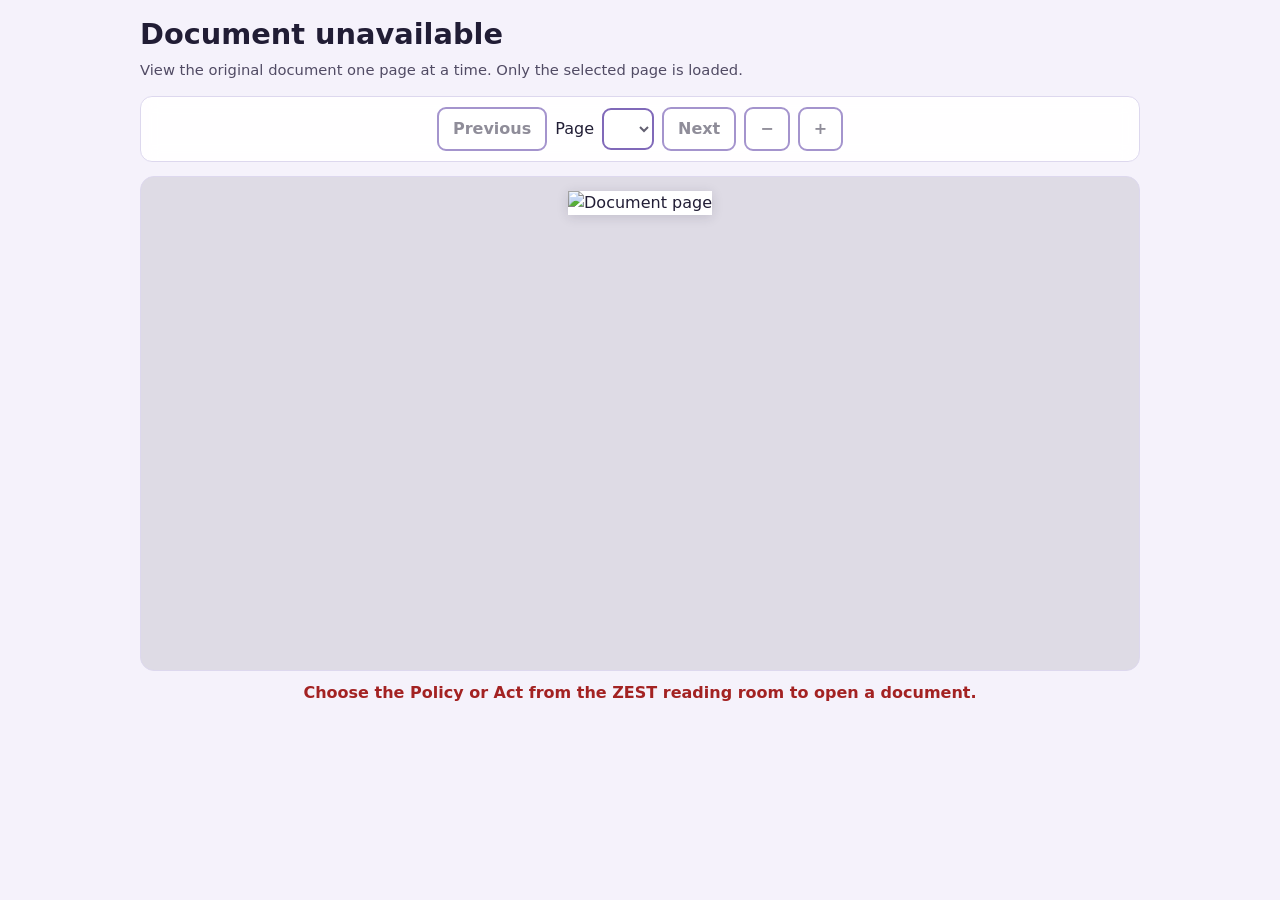
<file: documents/pdf-reader.html>
<!doctype html>
<html lang="en">
<head>
<meta charset="utf-8">
<meta name="viewport" content="width=device-width, initial-scale=1">
<meta name="robots" content="noindex,nofollow">
<title>Disability document reader | ZEST</title>
<style>
:root{color-scheme:light;--ink:#211d35;--purple:#4b2a9c;--line:#ddd8ee;--surface:#fff;--soft:#f5f2fb;--muted:#514b64}
*{box-sizing:border-box}
body{margin:0;padding:16px;background:var(--soft);color:var(--ink);font:16px/1.5 system-ui,-apple-system,"Segoe UI",sans-serif}
.reader{max-width:1000px;margin:0 auto}
h1{font-size:clamp(1.25rem,3vw,1.8rem);line-height:1.3;margin:0 0 6px}
.note{margin:0 0 14px;color:var(--muted);font-size:.92rem}
.controls{position:sticky;top:0;z-index:2;display:flex;align-items:center;justify-content:center;flex-wrap:wrap;gap:8px;padding:10px;margin:0 0 14px;border:1px solid var(--line);border-radius:12px;background:#ffffffed;backdrop-filter:blur(8px)}
button,select{min-height:42px;padding:8px 14px;border:2px solid var(--purple);border-radius:9px;background:var(--surface);color:var(--ink);font:inherit}
button{font-weight:700;cursor:pointer}
button:disabled{opacity:.5;cursor:not-allowed}
select{max-width:100%}
:focus-visible{outline:3px solid #d99500;outline-offset:2px}
.page-shell{display:grid;place-items:start center;min-height:55vh;padding:14px;border:1px solid var(--line);border-radius:14px;background:#dedbe5;overflow:auto}
.page-image{display:block;max-width:none;height:auto;background:white;box-shadow:0 2px 12px #211d3525}
.status{min-height:1.6em;margin:10px 0 0;color:var(--muted);text-align:center}
.status[data-error="true"]{color:#a32222;font-weight:650}
@media(max-width:600px){body{padding:10px}.page-shell{padding:8px;min-height:45vh}.controls{gap:6px}button,select{padding:7px 10px}}
</style>
</head>
<body>
<main class="reader" id="reader">
  <h1 id="documentTitle">Loading document…</h1>
  <p class="note">View the original document one page at a time. Only the selected page is loaded.</p>
  <nav class="controls" aria-label="Document page and zoom controls">
    <button id="previousPage" type="button" disabled>Previous</button>
    <label for="pageSelect">Page</label>
    <select id="pageSelect" aria-label="Choose document page" disabled></select>
    <button id="nextPage" type="button" disabled>Next</button>
    <button id="zoomOut" type="button" aria-label="Zoom out" disabled>−</button>
    <button id="zoomIn" type="button" aria-label="Zoom in" disabled>+</button>
  </nav>
  <div class="page-shell" id="pageShell">
    <img class="page-image" id="pageImage" alt="Document page" draggable="false" hidden>
  </div>
  <p class="status" id="readerStatus" role="status" aria-live="polite">Loading the selected document…</p>
</main>
<script src="pdf-reader.js?v=20261110-3"></script>
</body>
</html>
</file>
<file: css/style.css>
:root{
  --ink:#1b1736;--bg:#fff;--tint:#f4f1fb;--card:#fff;--muted:#5d5878;
  --p:#4b2a9c;--p2:#7b4dff;--gold:#ffb400;--green:#0f8a5f;--red:#d63b3b;
  --line:#e6e1f3;--r:20px;--shadow:0 10px 30px rgba(52,28,120,.12);
}
[data-theme=dark]{--ink:#f1eefc;--bg:#110e22;--tint:#171331;--card:#1d1840;--muted:#b3acd3;--line:#2e2860;--shadow:0 10px 30px rgba(0,0,0,.4)}
*{box-sizing:border-box;margin:0}
html{scroll-behavior:smooth;scroll-padding-top:90px}
body{font-family:Inter,system-ui,sans-serif;color:var(--ink);background:var(--bg);line-height:1.65;transition:background .3s,color .3s}
img{max-width:100%;display:block}
a{color:inherit;text-decoration:none}
button{font:inherit;cursor:pointer;color:inherit}
h1,h2,h3{font-family:Fraunces,Georgia,serif;line-height:1.15}
h2{font-size:clamp(1.8rem,3.5vw,2.7rem);margin-bottom:.6em}
.wrap{width:min(1180px,92%);margin:auto}
.skip{position:absolute;left:-999px}.skip:focus{left:10px;top:10px;background:var(--gold);padding:8px 12px;z-index:99}
:focus-visible{outline:3px solid var(--gold);outline-offset:2px}

/* utility */
.utility{background:#1b1244;color:#d9d2f7;font-size:.85rem}
.utility-in{display:flex;justify-content:space-between;align-items:center;padding:7px 0;gap:10px;flex-wrap:wrap}
.utility nav{display:flex;gap:18px;align-items:center}
.utility a:hover{color:var(--gold)}
.utility button{background:none;border:0}
.utility em{opacity:.6}

/* header */
.site-header{position:sticky;top:0;z-index:50;background:color-mix(in srgb,var(--bg) 88%,transparent);backdrop-filter:blur(12px);border-bottom:1px solid var(--line)}
.head-in{display:flex;align-items:center;justify-content:space-between;padding:12px 0}
.brand{display:flex;align-items:center;gap:12px}
.brand-logo{height:46px}
.brand-mark{width:46px;height:46px;border-radius:14px;background:linear-gradient(135deg,var(--p),var(--p2));color:#fff;font:800 1.6rem Fraunces,serif;display:grid;place-items:center}
.brand-text b{font:800 1.4rem Fraunces,serif;color:var(--p);display:block;line-height:1}
[data-theme=dark] .brand-text b{color:#b79cff}
.brand-text small{font-size:.7rem;color:var(--muted)}
.main-nav ul{list-style:none;display:flex;gap:6px;align-items:center;padding:0}
.main-nav>ul>li>a:not(.btn){padding:10px 14px;border-radius:10px;font-weight:600;font-size:.95rem;display:block}
.main-nav>ul>li>a:not(.btn):hover{background:var(--tint)}
.has-sub{position:relative}
.sub{position:absolute;top:100%;left:0;min-width:210px;background:var(--card);border:1px solid var(--line);border-radius:14px;box-shadow:var(--shadow);padding:8px;opacity:0;visibility:hidden;transform:translateY(8px);transition:.2s}
.has-sub:hover .sub,.has-sub:focus-within .sub{opacity:1;visibility:visible;transform:none}
.sub a{display:block;padding:10px 12px;border-radius:8px;font-size:.92rem}.sub a:hover{background:var(--tint)}
.burger{display:none;background:none;border:0;width:44px;height:44px}
.burger span{display:block;height:3px;background:var(--ink);margin:6px 8px;border-radius:3px;transition:.3s}

/* buttons */
.btn{display:inline-block;padding:12px 24px;border-radius:999px;font-weight:700;border:2px solid transparent;transition:.2s}
.btn-primary{background:var(--p);color:#fff}.btn-primary:hover{background:var(--p2);transform:translateY(-2px)}
.btn-gold{background:var(--gold);color:#201400}.btn-gold:hover{filter:brightness(1.08);transform:translateY(-2px)}
.btn-ghost{background:transparent;border-color:var(--line)}
.wide{width:100%}

/* hero */
.hero{position:relative;overflow:hidden;color:#fff;background:radial-gradient(circle at 80% 20%,#7b4dff 0,transparent 45%),linear-gradient(135deg,#1b1244,#3a1d86 60%,#0f8a5f 140%)}
#eeg{position:absolute;inset:0;width:100%;height:100%;opacity:.35}
.hero-in{position:relative;display:grid;grid-template-columns:1.1fr .9fr;gap:50px;align-items:center;padding:90px 0 130px}
.eyebrow{font-weight:700;letter-spacing:.14em;text-transform:uppercase;font-size:.8rem;color:var(--gold);margin-bottom:14px}
.eyebrow.dark{color:var(--p2)}
.hero h1{font-size:clamp(2.4rem,5.5vw,4.4rem);font-weight:800}
.grad{background:linear-gradient(90deg,var(--gold),#ff7a59);-webkit-background-clip:text;background-clip:text;color:transparent}
.lead{font-size:1.15rem;margin:20px 0 28px;max-width:560px;color:#e6e0ff}
.hero-search{display:flex;gap:8px;background:#fff;padding:7px;border-radius:999px;max-width:560px}
.hero-search input{flex:1;border:0;background:none;padding:0 16px;font:inherit;color:#1b1736;min-width:0}
.hero-search input:focus{outline:none}
.search-msg{margin-top:10px;min-height:1.5em;font-size:.9rem;color:var(--gold)}
.hero-visual{position:relative}
.photo-slot{position:relative;overflow:hidden;border-radius:var(--r);background:linear-gradient(135deg,#6d46d9,#0f8a5f);display:grid;place-items:center}
.photo-slot img{position:absolute;inset:0;width:100%;height:100%;object-fit:cover}
.photo-slot.about-photo{aspect-ratio:auto;border-radius:var(--r) 120px var(--r) var(--r)}
.photo-slot.about-photo img{position:static;width:100%;height:auto;object-fit:contain}
.slot-hint{font-size:.8rem;color:#fff;opacity:.8;padding:6px 10px;text-align:center}
.photo-slot:has(img) .slot-hint{display:none}
.hero-photo{aspect-ratio:4/5;border-radius:36% 64% 40% 60%/50% 40% 60% 50%;box-shadow:0 30px 60px rgba(0,0,0,.35);animation:morph 12s ease-in-out infinite}
@keyframes morph{50%{border-radius:60% 40% 55% 45%/40% 60% 40% 60%}}
.float-card{position:absolute;background:#fff;color:#1b1736;border-radius:16px;padding:12px 16px;box-shadow:var(--shadow);display:flex;flex-direction:column;font-size:.85rem;max-width:200px;animation:bob 5s ease-in-out infinite}
.float-card b{font:800 1.1rem Fraunces,serif;color:var(--p)}
.c1{left:-30px;bottom:50px}.c2{right:-10px;top:30px;animation-delay:-2s}
@keyframes bob{50%{transform:translateY(-10px)}}

/* quick */
.quick{display:grid;grid-template-columns:repeat(4,1fr);gap:18px;margin-top:-70px;position:relative;z-index:2}
.qcard{background:var(--card);padding:26px;border-radius:var(--r);box-shadow:var(--shadow);border:1px solid var(--line);transition:.25s}
.qcard:hover{transform:translateY(-6px);border-color:var(--p2)}
.qcard .ico{font-size:1.8rem}.qcard h3{font-size:1.15rem;margin:8px 0 4px}.qcard p{color:var(--muted);font-size:.92rem}

.section{padding:100px 0}.tint{background:var(--tint)}
.center{text-align:center;max-width:720px;margin:0 auto 50px}
.small{font-size:.82rem;color:var(--muted);text-align:center;margin-top:20px}
.split{display:grid;grid-template-columns:1fr 1fr;gap:60px;align-items:center}
.split p{margin-bottom:14px;color:var(--muted)}.split strong{color:var(--ink)}
.tall{aspect-ratio:4/5;border-radius:var(--r) 120px var(--r) var(--r)}
.ticks{list-style:none;padding:0;margin:20px 0 28px}
.ticks li::before{content:"✓";background:var(--green);color:#fff;border-radius:50%;width:22px;height:22px;display:inline-grid;place-items:center;font-size:.75rem;margin-right:10px}
.ticks li{margin-bottom:8px}

/* first aid */
.aid{background:var(--card);border-radius:28px;box-shadow:var(--shadow);padding:30px;display:grid;grid-template-columns:1.4fr .8fr;gap:30px;border:1px solid var(--line)}
.aid-tabs{grid-column:1/-1;display:flex;gap:8px;flex-wrap:wrap}
.aid-tabs button{padding:10px 18px;border-radius:999px;border:1px solid var(--line);background:none;font-weight:600}
.aid-tabs .on{background:var(--p);color:#fff;border-color:var(--p)}
.aid-panel{display:none}.aid-panel.on{display:block}
.steps{counter-reset:s;list-style:none;padding:0}
.steps li{counter-increment:s;position:relative;padding:12px 0 12px 54px;border-bottom:1px dashed var(--line)}
.steps li::before{content:counter(s);position:absolute;left:0;top:8px;width:36px;height:36px;border-radius:50%;background:linear-gradient(135deg,var(--p),var(--p2));color:#fff;display:grid;place-items:center;font-weight:700}
.steps.alert li::before{content:"!";background:var(--red)}
.note{margin-top:14px;font-weight:600;color:var(--red)}
.timer{background:linear-gradient(160deg,#1b1244,#3a1d86);color:#fff;border-radius:22px;padding:26px;text-align:center;align-self:start}
.timer-num{font:800 3.4rem Fraunces,serif;letter-spacing:.04em}
.timer-btns{display:flex;gap:8px;justify-content:center;flex-wrap:wrap;margin-top:10px}
.timer .btn-ghost{color:#fff;border-color:#ffffff55}
.tmsg{margin-top:14px;font-weight:600;min-height:3em}
.tmsg.warn{color:#ff9d9d}

/* flips */
.flips{display:grid;grid-template-columns:repeat(4,1fr);gap:20px}
.flip{background:none;border:0;perspective:900px;height:240px;padding:0}
.f-in{display:block;position:relative;width:100%;height:100%;transition:transform .7s;transform-style:preserve-3d}
.flip.on .f-in{transform:rotateY(180deg)}
.f-front,.f-back{position:absolute;inset:0;backface-visibility:hidden;border-radius:var(--r);padding:24px;display:flex;flex-direction:column;justify-content:center;gap:10px;font-weight:600;text-align:left}
.f-front{background:var(--tint);border:2px solid var(--line)}
.f-back{background:linear-gradient(145deg,var(--green),#0b6b4a);color:#fff;transform:rotateY(180deg)}
.f-front small{color:var(--red)}.f-back small{color:var(--gold)}
.f-front small,.f-back small{letter-spacing:.14em;font-weight:800}

/* services */
.dark-sec{background:linear-gradient(160deg,#1b1244,#2d1673);color:#fff}
.dark-sec .small{color:#b9afe6}
.grid3{display:grid;grid-template-columns:repeat(3,1fr);gap:22px}
.scard{background:#ffffff0f;border:1px solid #ffffff22;border-radius:var(--r);padding:30px;transition:.3s}
.scard:hover{background:#ffffff1c;transform:translateY(-6px)}
.scard .num{font:800 2.2rem Fraunces,serif;color:var(--gold)}
.scard h3{margin:8px 0}.scard p{color:#d4ccf5}

/* stats */
.stats{display:grid;grid-template-columns:repeat(4,1fr);gap:20px}
.stat{text-align:center;padding:30px 10px;border-radius:var(--r);background:var(--tint)}
.stat b{display:block;font:800 3rem Fraunces,serif;color:var(--p)}
[data-theme=dark] .stat b{color:#b79cff}
.stat span{color:var(--muted);font-weight:600}

/* slider */
.slider{max-width:800px;margin:auto;text-align:center;position:relative;min-height:230px}
.slide{display:none;animation:fade .6s}.slide.on{display:block}
@keyframes fade{from{opacity:0;transform:translateY(10px)}}
blockquote{font:600 clamp(1.3rem,2.6vw,1.9rem) Fraunces,serif}
blockquote::before{content:"“";display:block;font-size:4rem;color:var(--p2);line-height:.6}
cite{display:block;margin-top:18px;color:var(--muted)}
.dots{display:flex;gap:8px;justify-content:center;margin-top:26px}
.dots button{width:12px;height:12px;border-radius:50%;border:0;background:var(--line)}.dots .on{background:var(--p);width:32px;border-radius:8px}

.icard,.ncard{background:var(--card);border-radius:var(--r);overflow:hidden;border:1px solid var(--line);padding-bottom:22px;transition:.25s;display:block}
.icard:hover,.ncard:hover{transform:translateY(-6px);box-shadow:var(--shadow)}
.photo-slot.sm{aspect-ratio:16/10;border-radius:0}
.icard h3,.ncard h3{margin:18px 22px 6px}.icard p,.ncard p{margin:0 22px;color:var(--muted)}
.icard span{margin:14px 22px 0;display:block;font-weight:700;color:var(--p2)}
.ncard time{margin:16px 22px 0;display:block;font-size:.8rem;color:var(--p2);font-weight:700}
.ncard h3{margin-top:4px}

/* donate */
.donate{background:linear-gradient(120deg,var(--p),#7b4dff);color:#fff;padding:90px 0;position:relative;overflow:hidden}
.donate::after{content:"";position:absolute;width:420px;height:420px;border-radius:50%;background:#ffb40033;right:-100px;top:-120px}
.donate-in{display:grid;grid-template-columns:1fr 1fr;gap:50px;align-items:center;position:relative;z-index:1}
.donate p{font-size:1.1rem;color:#e8e1ff}
.donate-box{background:var(--card);color:var(--ink);padding:28px;border-radius:24px;box-shadow:0 20px 50px rgba(0,0,0,.3)}
.amounts{display:grid;grid-template-columns:repeat(4,1fr);gap:8px;margin-bottom:12px}
.amounts button{padding:12px;border-radius:12px;border:2px solid var(--line);background:none;font-weight:700}
.amounts .on{background:var(--p);color:#fff;border-color:var(--p)}
.donate-box input{width:100%;padding:12px 14px;border-radius:12px;border:2px solid var(--line);background:var(--bg);color:var(--ink);margin-bottom:12px;font:inherit}
.donate-box .small{text-align:left;margin-top:12px}

/* contact */
.contact-list{list-style:none;padding:0;margin-top:20px}.contact-list li{margin-bottom:8px}
.form{background:var(--card);padding:30px;border-radius:24px;box-shadow:var(--shadow);display:grid;gap:14px}
.form label{display:grid;gap:6px;font-weight:600;font-size:.9rem}
.form input,.form select,.form textarea{padding:12px 14px;border-radius:12px;border:2px solid var(--line);background:var(--bg);color:var(--ink);font:inherit}
.form input:focus,.form select:focus,.form textarea:focus{border-color:var(--p2);outline:none}
.form input.err,.form textarea.err{border-color:var(--red)}
#formMsg{font-weight:600}
.form-actions{display:flex;flex-wrap:wrap;gap:10px}
.form-actions[hidden]{display:none}
.faq-list{max-width:900px;margin:auto}
.faq-list details{background:var(--card);border:1px solid var(--line);border-radius:14px;padding:16px 20px;margin:12px 0}
.faq-list summary{cursor:pointer;font-weight:700}
.faq-list details p{color:var(--muted);margin:12px 0 0}
.reading-room{display:grid;grid-template-columns:minmax(250px,.8fr) minmax(0,1.2fr);gap:22px;align-items:stretch}
.reading-list{display:flex;flex-direction:column;align-items:stretch;gap:12px}
.reading-list .btn{text-align:center}
.reading-room iframe{width:100%;height:min(75vh,760px);min-height:440px;border:1px solid var(--line);border-radius:16px;background:var(--card)}
.story-share{display:grid;grid-template-columns:1fr 1.15fr;gap:32px;align-items:start;margin:45px auto 0;max-width:1000px}
.story-share h3{margin:0 0 12px}
.story-share>div>p:last-child{color:var(--muted)}
.story-anon{display:flex!important;grid-template-columns:auto 1fr!important;align-items:center;gap:10px!important}
.story-anon input{width:20px;height:20px;accent-color:var(--p)}
.story-consent{display:flex!important;grid-template-columns:auto 1fr!important;align-items:flex-start;gap:10px!important}
.story-consent input{width:20px;height:20px;flex:0 0 20px;accent-color:var(--p)}
.story-name[hidden]{display:none!important}
/* footer */
.footer{background:#120d2e;color:#bdb5e0;padding:70px 0 0}
.foot-grid{display:grid;grid-template-columns:1.5fr 1fr 1fr 1fr;gap:40px}
.foot-brand{font:800 2rem Fraunces,serif;color:#fff}
.footer h4{color:#fff;margin-bottom:12px}.footer a{display:block;margin-bottom:8px}.footer a:hover{color:var(--gold)}
.foot-base{display:flex;justify-content:space-between;gap:20px;flex-wrap:wrap;border-top:1px solid #ffffff1a;margin-top:40px;padding:22px 0;font-size:.8rem}
.totop{position:fixed;right:20px;bottom:20px;width:46px;height:46px;border-radius:50%;border:0;background:var(--gold);color:#201400;font-size:1.3rem;font-weight:800;opacity:0;pointer-events:none;transition:.3s;box-shadow:var(--shadow)}
.totop.show{opacity:1;pointer-events:auto}

/* reveal */
.reveal{opacity:0;transform:translateY(30px);transition:opacity .7s,transform .7s}
.reveal.in{opacity:1;transform:none}

@media(max-width:980px){
  .hero-in,.split,.donate-in,.aid{grid-template-columns:1fr}
  .hero-photo{max-width:380px;margin:auto}.c1{left:0}.c2{right:0}
  .quick,.stats{grid-template-columns:1fr 1fr}.flips{grid-template-columns:1fr 1fr}
  .grid3{grid-template-columns:1fr 1fr}.foot-grid{grid-template-columns:1fr 1fr}
  .burger{display:block}
  .main-nav{position:absolute;top:100%;left:0;right:0;background:var(--bg);border-bottom:1px solid var(--line);max-height:0;overflow:hidden;transition:max-height .4s}
  .main-nav.open{max-height:80vh;overflow:auto}
  .main-nav ul{flex-direction:column;align-items:stretch;padding:14px 4%}
  .sub{position:static;opacity:1;visibility:visible;transform:none;box-shadow:none;border:0;padding:0 0 0 14px;background:none}
  .reading-room,.story-share{grid-template-columns:1fr}
  .reading-room iframe{min-height:360px}
}
@media(max-width:600px){
  .quick,.stats,.flips,.grid3,.foot-grid{grid-template-columns:1fr}
  .section{padding:70px 0}.hero-in{padding:60px 0 110px}.brand-text small{display:none}
}
@media(prefers-reduced-motion:reduce){*{animation:none!important;transition:none!important}.reveal{opacity:1;transform:none}}

/* ---- campaigns, gallery, lightbox ---- */
.posters{display:grid;grid-template-columns:repeat(3,1fr);gap:22px}
.poster{background:var(--card);border:1px solid var(--line);border-radius:var(--r);padding:0;overflow:hidden;text-align:left;transition:.25s;display:flex;flex-direction:column}
.poster:hover{transform:translateY(-6px);box-shadow:var(--shadow);border-color:var(--p2)}
.poster img{width:100%;aspect-ratio:3/4;object-fit:cover;object-position:top;background:var(--tint)}
.poster span{padding:14px 18px;font-weight:700;font-size:.92rem}
.gallery{columns:3;column-gap:16px}
.g{display:block;width:100%;margin:0 0 16px;padding:0;border:0;background:none;border-radius:16px;overflow:hidden;break-inside:avoid;transition:.25s}
.g img{width:100%;height:auto}
.g:hover{transform:scale(1.02);box-shadow:var(--shadow)}
.lightbox{position:fixed;inset:0;z-index:100;background:rgba(10,6,28,.92);display:grid;place-items:center;padding:24px}
.lightbox[hidden]{display:none}
.lightbox figure{margin:0;text-align:center;max-width:min(960px,100%)}
.lightbox img{max-height:82vh;width:auto;margin:auto;border-radius:12px;box-shadow:0 20px 60px rgba(0,0,0,.5)}
.lightbox figcaption{color:#e6e0ff;margin-top:12px;font-weight:600}
.lb-close{position:absolute;top:14px;right:18px;width:46px;height:46px;border-radius:50%;border:0;background:var(--gold);color:#201400;font-size:1.8rem;line-height:1;font-weight:700}

/* ---- misc additions ---- */
.hp{position:absolute!important;left:-9999px;width:1px;height:1px;opacity:0}
.eco{margin-top:14px;font-size:1rem}
.eco a{text-decoration:underline}
.tlink{display:inline-block;margin-top:8px;color:var(--gold);font-weight:700}
.foot-partner{background:#fff;border-radius:12px;padding:8px 12px;margin-top:16px;max-width:210px;height:auto}
.contact-list a{color:var(--p2);font-weight:600}
.utility a{color:inherit}
.center>p:not(.eyebrow){color:var(--muted)}
.dark-sec .center>p:not(.eyebrow){color:#d4ccf5}
a.ncard time,a.ncard h3,a.ncard p{display:block}
.brand-logo{border-radius:50%}
#formMsg.ok{color:var(--green)}
.form button[disabled],#giveBtn[disabled]{opacity:.6;cursor:wait}
@media(max-width:980px){.posters{grid-template-columns:1fr 1fr}.gallery{columns:2}}
@media(max-width:600px){.posters{grid-template-columns:1fr}.gallery{columns:1}}

/* ---- hero logo (replaces hero photo) ---- */
.hero-logo{position:relative;width:min(400px,78%);aspect-ratio:1;margin:10px auto;border-radius:50%;
  box-shadow:0 0 0 14px rgba(255,255,255,.08),0 0 0 34px rgba(255,255,255,.05),0 30px 70px rgba(0,0,0,.4);animation:bob 7s ease-in-out infinite}
.hero-logo img{width:100%;height:100%;border-radius:50%;display:block}

/* ---- masonry poster walls ---- */
.posters{display:block;columns:3;column-gap:22px}
.posters .poster{display:block;width:100%;margin:0 0 22px;break-inside:avoid;text-align:left}
.poster img{aspect-ratio:auto;height:auto;object-fit:initial}
.poster[hidden]{display:none}
.posters.flyers{margin-top:40px}
.dark-sec .poster span{color:var(--ink)}
.filters{display:flex;gap:8px;justify-content:center;flex-wrap:wrap;margin:-20px 0 34px}
.filters button{padding:9px 20px;border-radius:999px;border:1px solid var(--line);background:var(--card);font-weight:700}
.filters .on{background:var(--p);color:#fff;border-color:var(--p)}

/* ---- children's programme block ---- */
.kids{display:grid;grid-template-columns:.8fr 1.2fr;gap:44px;align-items:start;margin-top:10px;background:#ffffff0f;border:1px solid #ffffff22;border-radius:28px;padding:30px}
.kids-flyer{border:0;padding:0;background:none;border-radius:16px;overflow:hidden;transition:.25s}
.kids-flyer:hover{transform:scale(1.02)}
.kids-flyer img{width:100%;height:auto;border-radius:16px}
.kids-copy h3{font-size:1.8rem;margin:4px 0 12px}
.kids-copy p{color:#d4ccf5;margin-bottom:12px}
.kids-copy b{color:#fff}
.kids .ticks li{color:#e6e0ff}
.kids .btn{margin-top:6px}

/* ---- footer logo ---- */
.foot-logo{width:96px;height:96px;border-radius:50%;margin-top:16px;box-shadow:0 0 0 4px #ffffff1a}
.foot-addr{display:block;margin-top:4px;font-size:.9rem;color:#bdb5e0}
.footer a:hover{color:var(--gold)}
@media(max-width:980px){.posters{columns:2}.kids{grid-template-columns:1fr}}
@media(max-width:600px){.posters{columns:1}.kids{padding:20px}}

/* keep floating cards clear of the logo lettering */
.hero-logo{width:min(330px,70%);margin:30px auto 40px}
.hero-visual .c1{left:-10px;bottom:-30px}
.hero-visual .c2{right:-10px;top:-20px}
@media(max-width:980px){.hero-visual .c1{left:0;bottom:-30px}.hero-visual .c2{right:0;top:-24px}}
</file>
<file: css/inclusive.css>
/* ZEST inclusive layer */
body.a-dys,body.a-dys *{font-family:"Atkinson Hyperlegible","Comic Sans MS",Verdana,sans-serif!important;letter-spacing:.04em;word-spacing:.12em}
body.a-lh{line-height:2.1}
body.a-links a{text-decoration:underline!important;outline:2px dashed var(--gold)}
body.a-contrast{--ink:#fff;--bg:#000;--tint:#000;--card:#000;--muted:#fff;--line:#fff;--p:#ffe600;--p2:#ffe600}
body.a-contrast *{border-color:#fff!important}body.a-contrast .btn-primary,body.a-contrast .btn-gold{background:#ffe600;color:#000}
body.a-contrast .hero,body.a-contrast .dark-sec,body.a-contrast .donate,body.a-contrast .footer,body.a-contrast .utility{background:#000!important}
body.a-gray{filter:grayscale(1)}body.a-invert{filter:invert(1) hue-rotate(180deg)}
body.a-still *,body.a-still *::before{animation:none!important;transition:none!important;scroll-behavior:auto!important}
body.a-cursor,body.a-cursor *{cursor:url("data:image/svg+xml;utf8,<svg xmlns='http://www.w3.org/2000/svg' width='48' height='48'><path d='M4 2l34 18-14 4 9 18-7 3-9-18-10 10z' fill='yellow' stroke='black' stroke-width='3'/></svg>") 4 2,auto!important}
#ruler{position:fixed;left:0;right:0;height:46px;pointer-events:none;z-index:9998;background:rgba(255,230,0,.18);border-block:2px solid #ffb400;display:none}
.a11y-fab{position:fixed;left:16px;bottom:16px;z-index:9999;width:56px;height:56px;border-radius:50%;border:3px solid #fff;background:#1b1244;color:#fff;font-size:1.6rem;box-shadow:var(--shadow)}
.a11y-panel{position:fixed;left:16px;bottom:84px;z-index:9999;width:min(360px,92vw);max-height:78vh;overflow:auto;background:var(--card);color:var(--ink);border:2px solid var(--p);border-radius:18px;padding:16px;box-shadow:var(--shadow)}
.a11y-panel[hidden]{display:none}.a11y-panel h3{font-size:1.2rem;margin-bottom:8px}
.a-grid{display:grid;grid-template-columns:1fr 1fr;gap:8px}
.a-grid button,.a-row button{padding:10px;border:2px solid var(--line);border-radius:12px;background:var(--tint);font-weight:600;font-size:.88rem}
.a-grid button[aria-pressed=true]{background:var(--p);color:#fff;border-color:var(--p)}
.a-row{display:flex;gap:8px;margin:8px 0;align-items:center;flex-wrap:wrap}.a-row label{font-size:.85rem;font-weight:600}
.a-row select{padding:8px;border-radius:10px;border:2px solid var(--line);background:var(--card);color:var(--ink);max-width:100%}
#sosBtn{position:fixed;right:16px;bottom:80px;z-index:9997;background:var(--red);color:#fff;border:3px solid #fff;border-radius:999px;padding:12px 18px;font-weight:800;box-shadow:var(--shadow);text-decoration:none}
/* sections */
.types{display:grid;grid-template-columns:repeat(auto-fit,minmax(250px,1fr));gap:16px;margin-top:24px}
.tcard{background:var(--card);border:1px solid var(--line);border-radius:var(--r);padding:20px;box-shadow:var(--shadow);text-align:left}
.tcard h3{font-size:1.2rem}.tcard small{color:var(--p2);font-weight:700;text-transform:uppercase;letter-spacing:.06em}
.tcard ul{padding-left:18px;margin:8px 0}.tcard .btn{margin-top:6px;padding:8px 16px;font-size:.85rem}
.demo{display:grid;grid-template-columns:minmax(0,1.2fr) minmax(0,1fr);gap:28px;align-items:center;background:var(--card);border:2px solid var(--p);border-radius:var(--r);padding:24px;margin-top:30px}
.demo-video-wrap{min-width:0}
.demo video{display:block;width:100%;height:auto;min-height:300px;max-height:560px;aspect-ratio:16/9;object-fit:contain;background:#100e18;border-radius:16px}
.demo video[hidden]{display:none}
.demo-video-fallback{display:grid;place-items:center;min-height:300px;margin:0;padding:24px;border-radius:16px;background:var(--tint);text-align:center;font-weight:700}
.demo-video-fallback[hidden]{display:none}
.demo-tabs{display:flex;gap:8px;flex-wrap:wrap;margin:10px 0}.demo-tabs button,.ltabs button{padding:8px 14px;border-radius:999px;border:2px solid var(--line);background:var(--tint);font-weight:600}
.demo-tabs button.on,.ltabs button.on{background:var(--p);color:#fff;border-color:var(--p)}
.calm{background:#fff6dc;color:#4b3800;border-radius:12px;padding:10px 14px;font-size:.9rem;margin-top:8px}
.ltabs{display:flex;gap:8px;flex-wrap:wrap;justify-content:center;margin-bottom:20px}
.lpanel{display:none;background:var(--card);border:1px solid var(--line);border-radius:var(--r);padding:24px}.lpanel.on{display:block}
.lpanel ul{padding-left:20px}.lpanel li{margin:6px 0}
.truth{background:linear-gradient(135deg,var(--p),#2d1a6e);color:#fff;border-radius:var(--r);padding:22px;margin:20px 0}
.truth b{color:var(--gold)}
.meet{display:grid;grid-template-columns:1fr 1fr;gap:24px}.meet .box{background:var(--card);border:1px solid var(--line);border-radius:var(--r);padding:22px}
.meet input,.meet select{width:100%;padding:11px;border-radius:10px;border:2px solid var(--line);margin:6px 0;background:var(--bg);color:var(--ink)}
#jitsi{height:420px;border-radius:14px;overflow:hidden;margin-top:12px;background:#000}
.mapbox{margin-top:30px;border-radius:16px;overflow:hidden;border:2px solid #ffffff33}.mapbox iframe{width:100%;height:300px;border:0;display:block}
@media(max-width:800px){.demo,.meet{grid-template-columns:1fr}}
@media(max-width:800px){.demo video,.demo-video-fallback{min-height:240px}}
</file>
